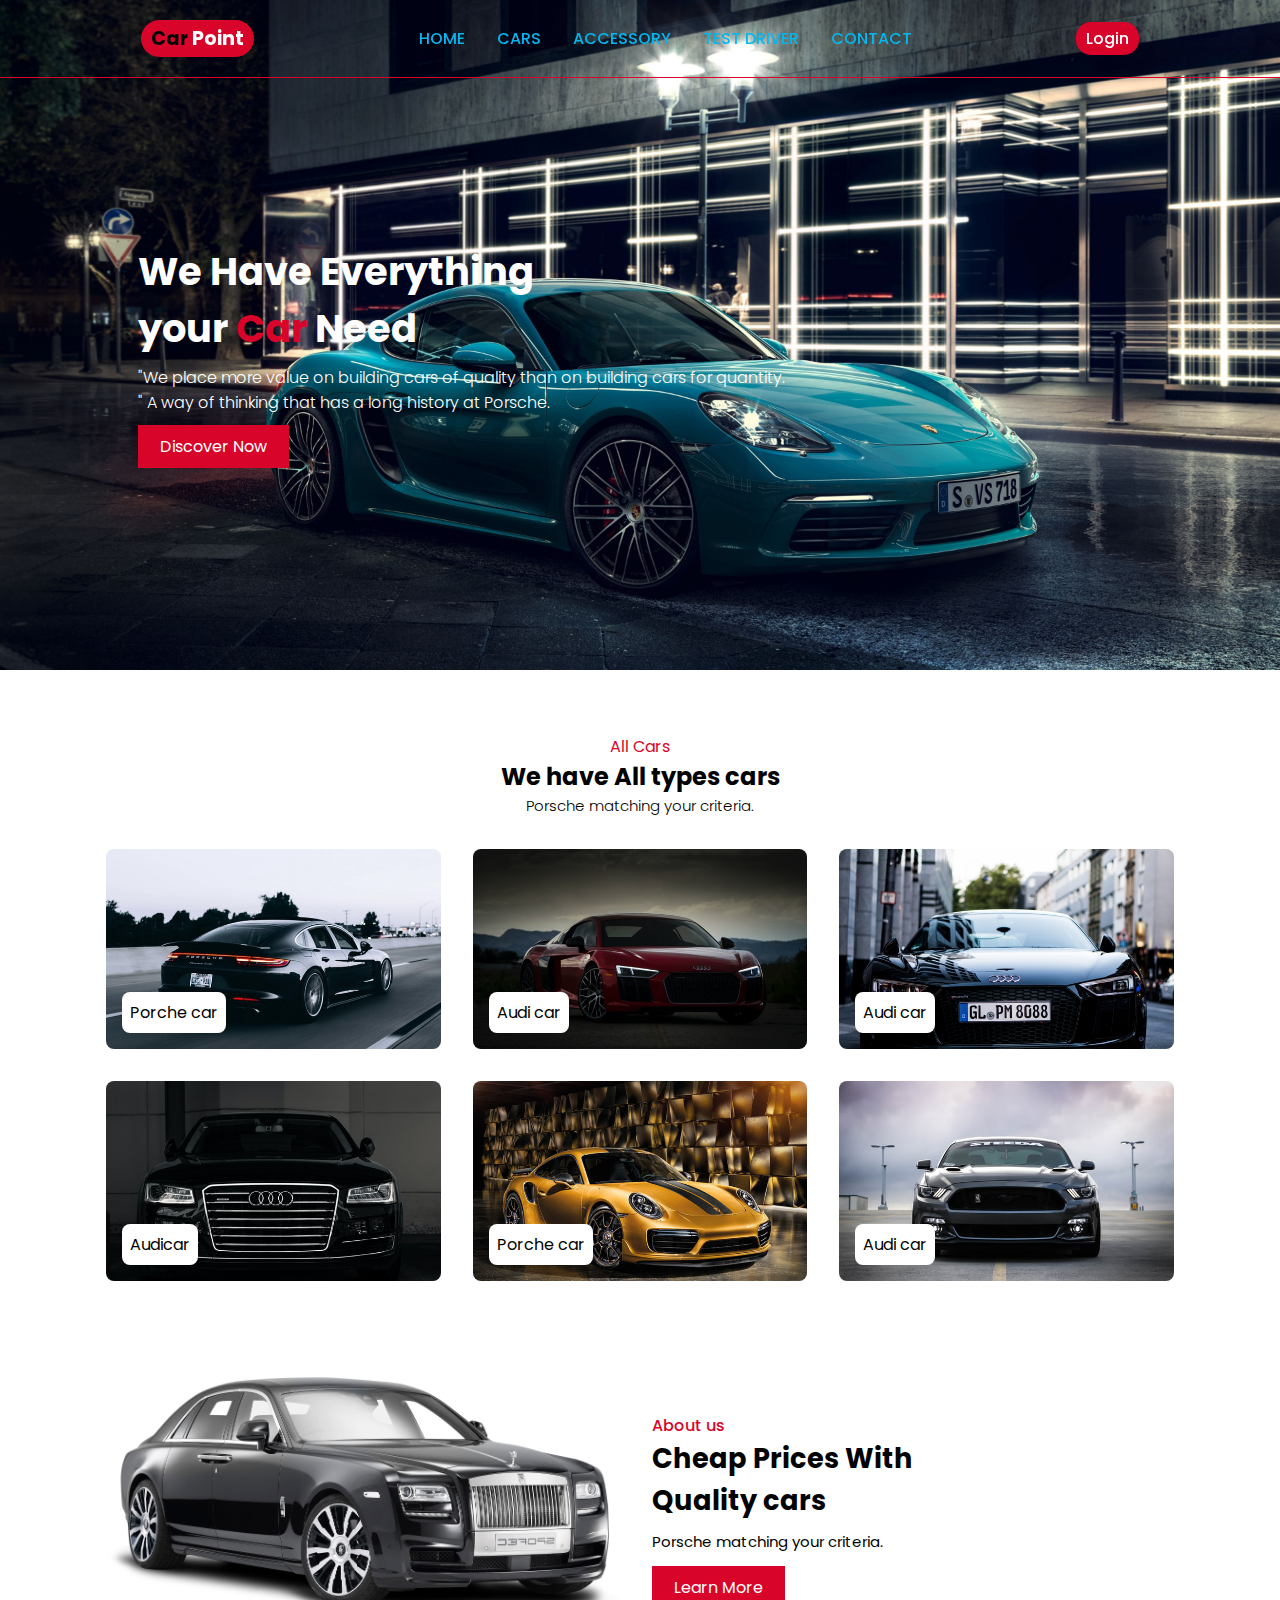
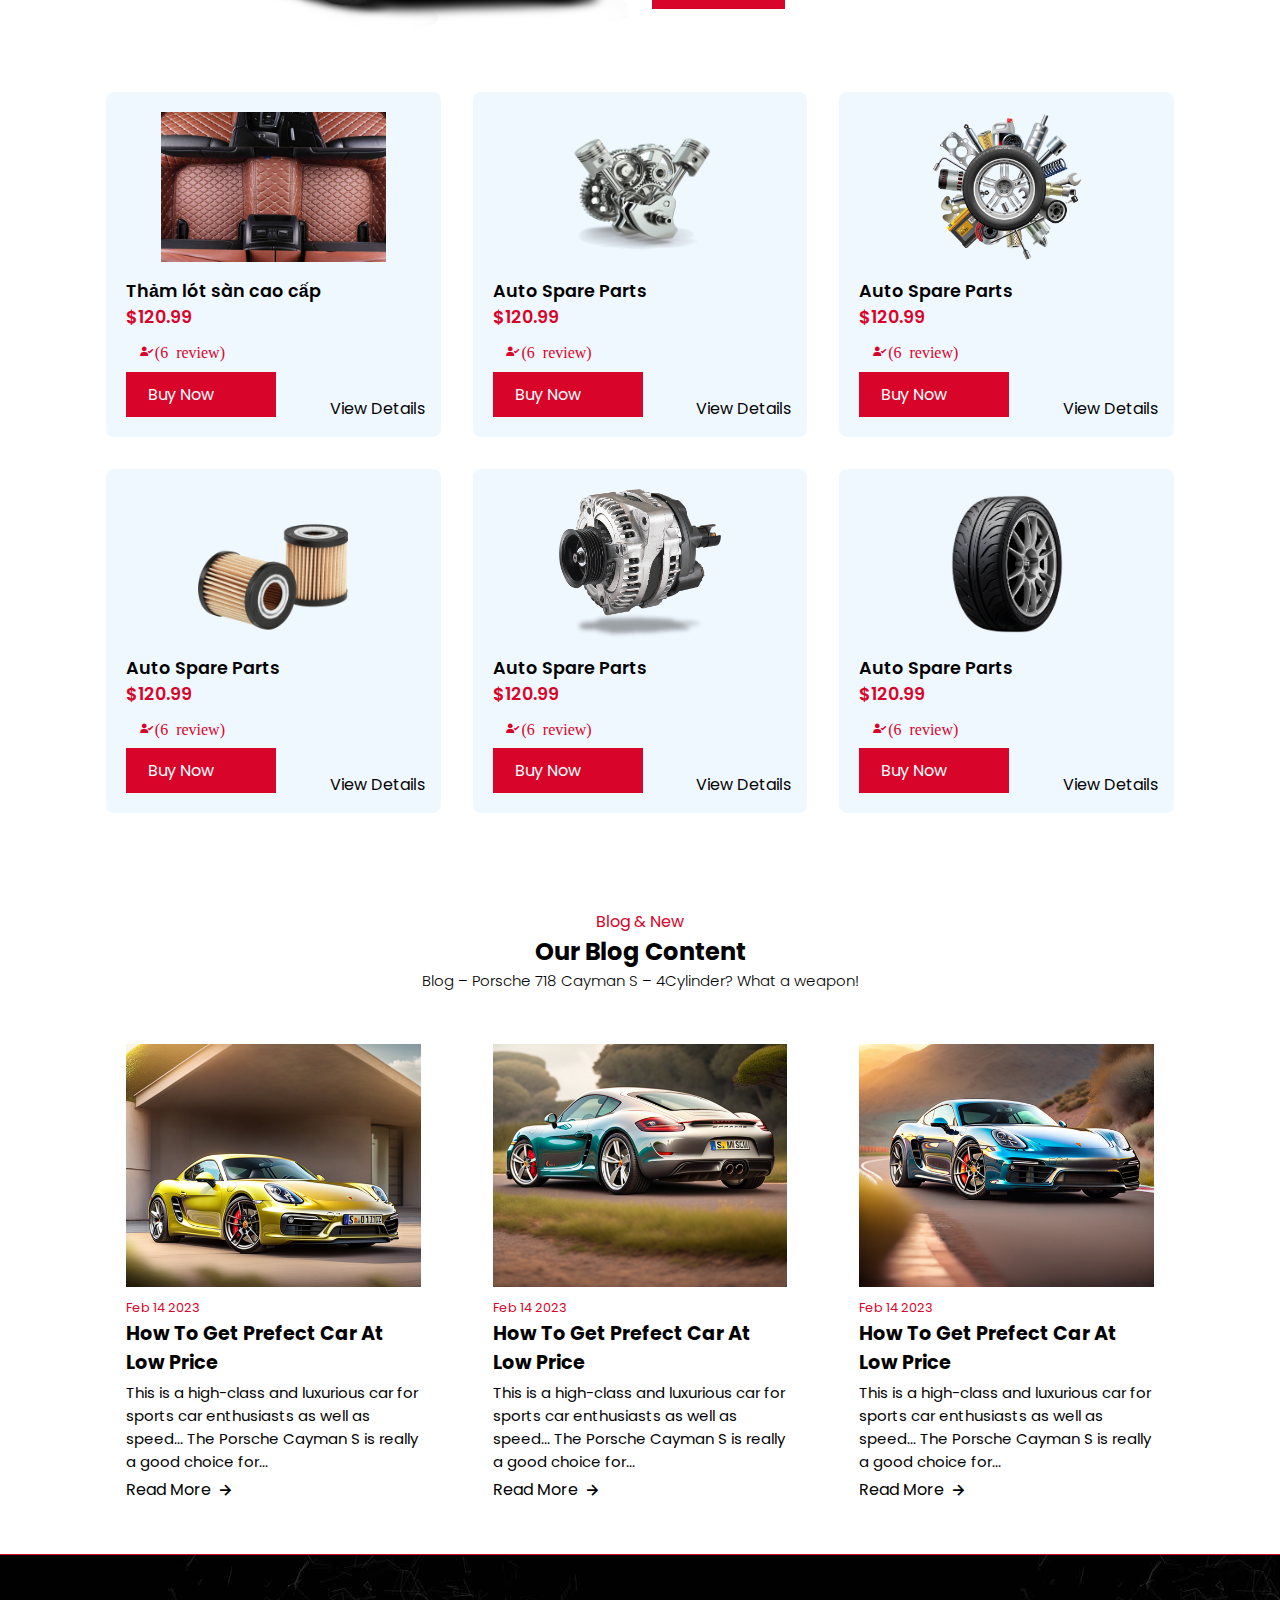
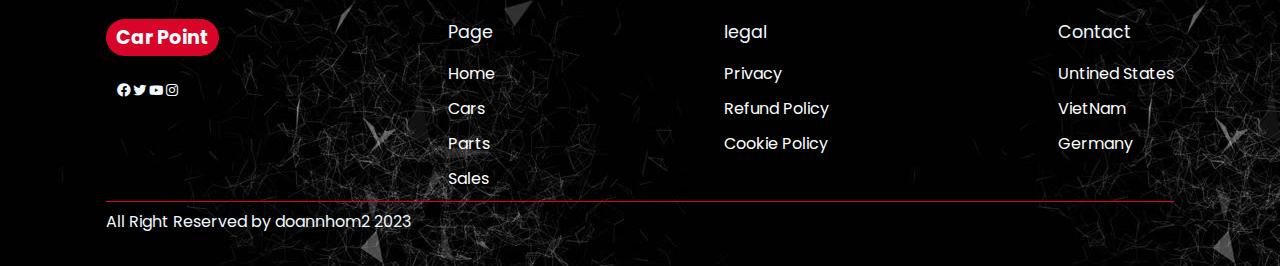
<file: index.html>
<!DOCTYPE html>
<html lang="en">
<head>
    <meta charset="UTF-8">
    <meta http-equiv="X-UA-Compatible" content="IE=edge">
    <meta name="viewport" content="width=device-width, initial-scale=1.0">
    <title> doannhom2:Carsalewebsite</title>
    <link rel="stylesheet" href="css/global.css">
    <link rel="stylesheet" href="css/index.css">
    <link href='https://unpkg.com/boxicons@2.1.4/css/boxicons.min.css' rel='stylesheet'>
    <link rel="stylesheet" href="https://cdnjs.cloudflare.com/ajax/libs/font-awesome/6.4.0/css/all.min.css" integrity="sha512-iecdLmaskl7CVkqkXNQ/ZH/XLlvWZOJyj7Yy7tcenmpD1ypASozpmT/E0iPtmFIB46ZmdtAc9eNBvH0H/ZpiBw==" crossorigin="anonymous" referrerpolicy="no-referrer" />
   

</head>
<body>
    <header>
        <div class="nav container">
            <span id="menu_icon"><i class='bx bx-menu' ></i>
            </span>
            <a href="javascript:;" class="logo">Car <span>Point</span> </a>
            <ul class="navbar">
                <li><a href="index.html">Home</a></li>
                <li><a href="product-car.html">cars</a></li>
                <li><a href="acssesory.html">Accessory</a></li>
                <!-- <li><a href="parts">Parts</a></li> -->
                <li><a href="test-driver.html">Test driver</a></li>
                <li><a href="contact.html">Contact</a></li>
            </ul>
            </ul>
            <div class="login"> <a href="login.html" style="color: rgb(255, 255, 255);">Login</a></div>
            <!-- <i class='bx bx-search-alt-2' id="search-icon"></i>
            <div class="search-box container ishide">
                <input type="search" name="" id="" placeholder=" search here...">
            </div> -->
        </div>
    </header>
    <section class="home" id="home">
        <div class="home-text">
            <h1>We Have Everything <br>your <span>Car </span>Need</h1>
            <p> "We place more value on building cars of quality than on building cars for quantity. <br> " A way of thinking that has a long history at Porsche. </p>
            <a href="javascript:;" class="btn" onclick="toggleMobile()"> Discover Now</a>
        </div>
    </section>
    <section class="cars" id="cars">
        <div class="heading">
            <span>All Cars</span>
            <h2>We have All types cars</h2>
            <p>Porsche matching your criteria.</p>
        </div>
       <div class="cars-container container">
            <div class="box">
               <div class="img"> <img src="img/car1.jpg" alt=""></div>
                <h2>Porche car</h2>
            </div>
            <div class="box">
                <div class="img"> <img src="img/car2.jpg" alt=""></div>
                 <h2>Audi car</h2>
             </div>
             <div class="box">
                <div class="img"> <img src="img/car3.jpg" alt=""></div>
                 <h2>Audi car</h2>
             </div>
             <div class="box">
                <div class="img"> <img src="img/car4.jpg" alt=""></div>
                 <h2>Audicar</h2>
             </div>
             <div class="box">
                <div class="img"> <img src="img/car9.jpg" alt=""></div>
                 <h2>Porche car</h2>
             </div>
             <div class="box">
                <div class="img"> <img src="img/car6.jpg" alt=""></div>
                 <h2>Audi car</h2>
             </div>
  
            </div>
        </div> 
    </section>
    <section class="about container" id="about">
        <div class="about-img">
            <img src="img/about.png" alt="">
        </div>
        <div class="about-text">
            <span>About us</span>
            <h2>Cheap Prices With <br> Quality cars </h2>
            <p>Porsche matching your criteria.</p>
            <a href="#" class="btn">Learn More</a>  
        </div>
        <div class="parts-container container">
            <div class="box">
                <img src="img/tham/tham_7_cover.jpg" alt="">
                <h3>Thảm lót sàn cao cấp</h3>
                <span>$120.99</span>
                <i class='bx bxs-user-check'>(6 review)</i>
                <a href="#" class="btn" >Buy Now</a>
                <a href="acssesory.html" class="details" >View Details</a>
            </div>
            <div class="box">
                <img src="img/part2.png" alt="">
                <h3>Auto Spare Parts</h3>
                <span>$120.99</span>
                <i class='bx bxs-user-check'>(6 review)</i>
                <a href="#" class="btn" >Buy Now</a>
                <a href="#" class="details" >View Details</a>
            </div>
            <div class="box">
                <img src="img/part3.png" alt="">
                <h3>Auto Spare Parts</h3>
                <span>$120.99</span>
                <i class='bx bxs-user-check'>(6 review)</i>
                <a href="#" class="btn" >Buy Now</a>
                <a href="#" class="details" >View Details</a>
            </div>
            <div class="box">
                <img src="img/part4.png" alt="">
                <h3>Auto Spare Parts</h3>
                <span>$120.99</span>
                <i class='bx bxs-user-check'>(6 review)</i>
                <a href="#" class="btn" >Buy Now</a>
                <a href="#" class="details" >View Details</a>
            </div>
            <div class="box">
                <img src="img/part5.png" alt="">
                <h3>Auto Spare Parts</h3>
                <span>$120.99</span>
                <i class='bx bxs-user-check'>(6 review)</i>
                <a href="#" class="btn" >Buy Now</a>
                <a href="#" class="details" >View Details</a>
            </div>
            <div class="box">
                <img src="img/part6.png" alt="">
                <h3>Auto Spare Parts</h3>
                <span>$120.99</span>
                <i class='bx bxs-user-check'>(6 review)</i>
                <a href="#" class="btn" >Buy Now</a>
                <a href="#" class="details" >View Details</a>
            </div>
        </div>
    </section>
    <section class="blog" id="blog">
        <div class="heading">
            <span>Blog & New</span>
            <h2>Our Blog Content</h2>
            <p>Blog – Porsche 718 Cayman S – 4Cylinder? What a weapon!</p>
        </div>
         <div class="blog-container container">
            <div class="box">
                <img src="img/blog1.jpg" alt="">
                <span>Feb 14 2023</span>
                <h3>How To Get Prefect Car At Low Price</h3>
                <p>This is a high-class and luxurious car for sports car enthusiasts as well as speed... The Porsche Cayman S is really a good choice for...</p>
                <a href="#" class="blog-btn">Read More <i class='bx bx-right-arrow-alt'></i></a>
            </div>
            <div class="box">
                <img src="img/blog2.jpg" alt="">
                <span>Feb 14 2023</span>
                <h3>How To Get Prefect Car At Low Price</h3>
                <p>This is a high-class and luxurious car for sports car enthusiasts as well as speed... The Porsche Cayman S is really a good choice for...</p>
                   <a href="#" class="blog-btn">Read More <i class='bx bx-right-arrow-alt'></i></a>
            </div>
            <div class="box">
                <img src="img/blog3.jpg" alt="">
                <span>Feb 14 2023</span>
                <h3>How To Get Prefect Car At Low Price</h3>
                <p>This is a high-class and luxurious car for sports car enthusiasts as well as speed... The Porsche Cayman S is really a good choice for...</p>
                <a href="#" class="blog-btn">Read More <i class='bx bx-right-arrow-alt'></i></a>
            </div>
        </div>    
    </section>
    <section class="footer">
        <div class="footer-container container">
            <div class="footer-box">
                <a href="#" class="logo">Car <span>Point</span></a>
                <div class="social">
                    <i class='bx bxl-facebook-circle'></i>
                    <i class='bx bxl-twitter' ></i>
                    <i class='bx bxl-youtube' ></i>
                    <i class='bx bxl-instagram'></i>
                </div>
            </div>
            <div class="footer-box">
                <h3>Page</h3>
                <a href="#">Home</a>
                <a href="#">Cars</a>
                <a href="#">Parts</a>
                <a href="#">Sales</a>
            </div>
            <div class="footer-box">
                <h3>legal</h3>
                <a href="#">Privacy</a>
                <a href="#">Refund Policy</a>
                <a href="#">Cookie Policy</a>
               
            </div>
            <div class="footer-box">
                <h3>Contact</h3>
               <p>Untined States</p>
               <p>VietNam</p>
               <p>Germany</p>
            </div>
        </div>
        <div class=" footer_bottom container ">
            <p>All Right Reserved by doannhom2 2023</p>
        </div>
        
    </section>
    <script src="https://cdnjs.cloudflare.com/ajax/libs/jquery/3.6.4/jquery.min.js" integrity="sha512-pumBsjNRGGqkPzKHndZMaAG+bir374sORyzM3uulLV14lN5LyykqNk8eEeUlUkB3U0M4FApyaHraT65ihJhDpQ==" crossorigin="anonymous" referrerpolicy="no-referrer"></script>
    <script src="js/main.js"> </script>
</body>
</html>
</file>
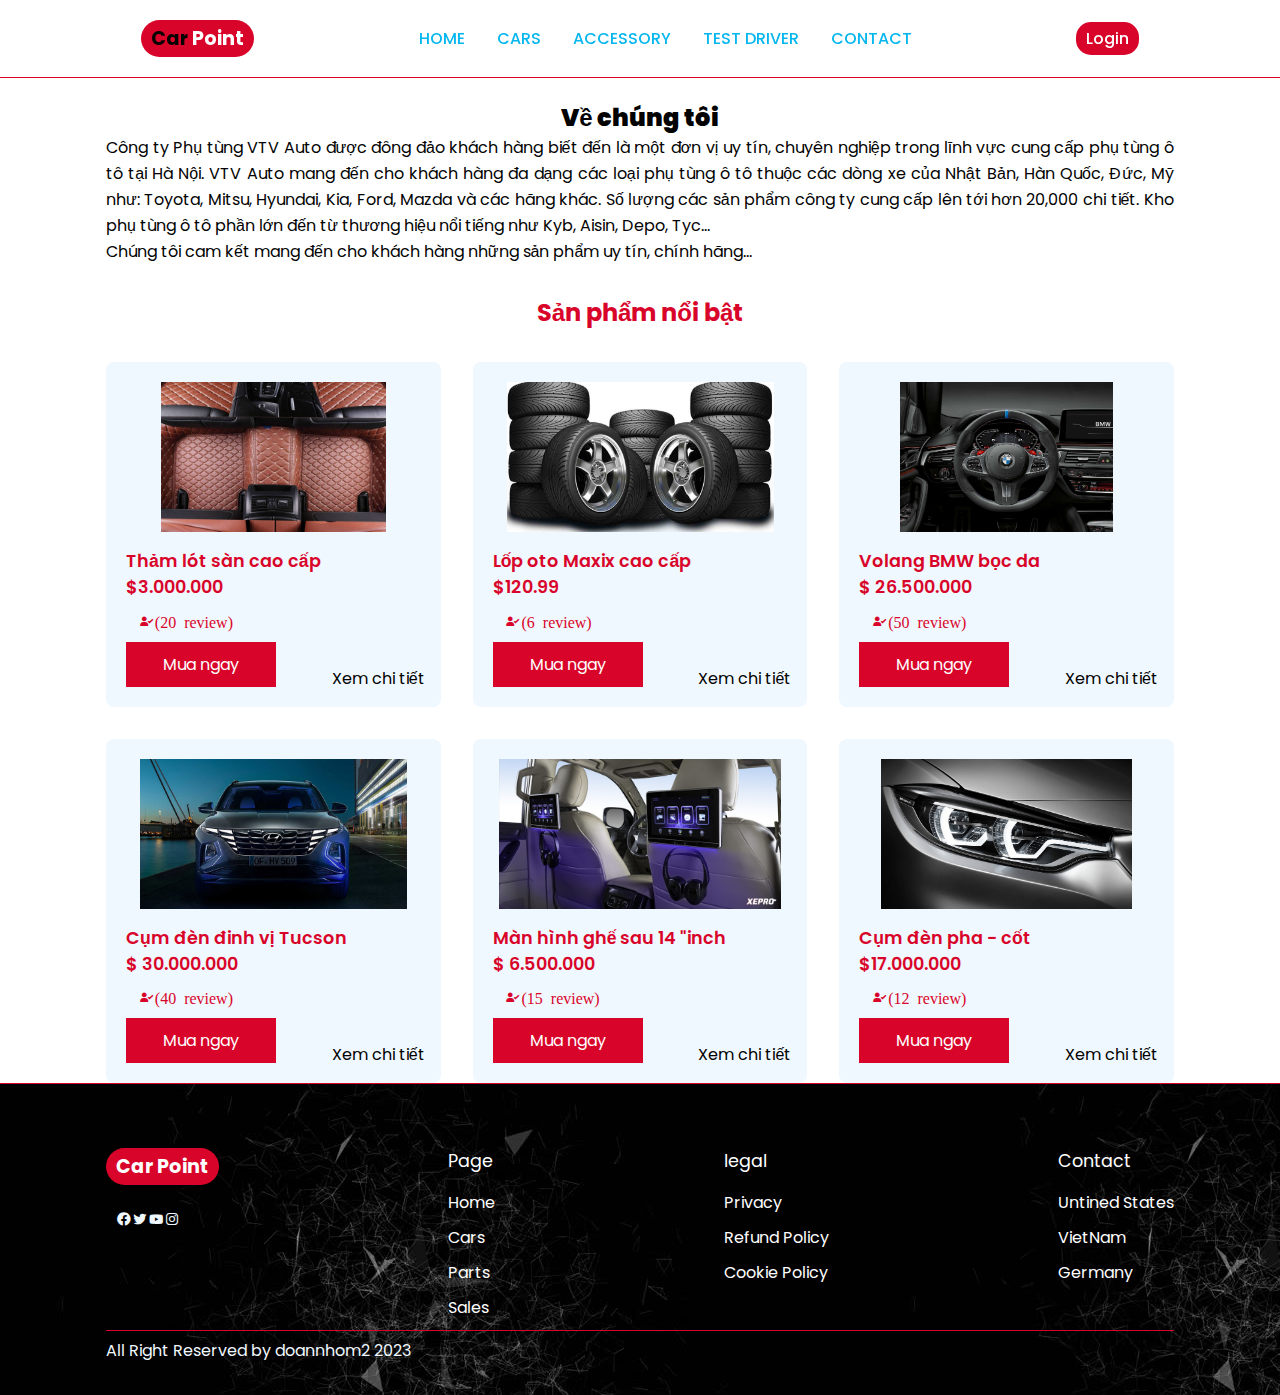
<file: acssesory.html>
<!DOCTYPE html>
<html lang="en">

<head>
    <meta charset="UTF-8">
    <meta http-equiv="X-UA-Compatible" content="IE=edge">
    <meta name="viewport" content="width=device-width, initial-scale=1.0">
    <link rel="stylesheet" href="css/acssecsory2.css">
    <link rel="stylesheet" href="css/style.css">
    <link rel="stylesheet" href="css/global.css">
    <link href='https://unpkg.com/boxicons@2.1.4/css/boxicons.min.css' rel='stylesheet'>
    <link rel="stylesheet" href="https://cdnjs.cloudflare.com/ajax/libs/font-awesome/6.4.0/css/all.min.css"
        integrity="sha512-iecdLmaskl7CVkqkXNQ/ZH/XLlvWZOJyj7Yy7tcenmpD1ypASozpmT/E0iPtmFIB46ZmdtAc9eNBvH0H/ZpiBw=="
        crossorigin="anonymous" referrerpolicy="no-referrer" />
    <!-- <link rel="stylesheet" href="https://cdn.jsdelivr.net/npm/bootstrap@5.3.0-alpha3/dist/css/bootstrap.min.css">  -->


    <title>Document</title>
</head>

<header>
    <div class="nav container">
        <span id="menu_icon"><i class='bx bx-menu'></i>
        </span>
        <a href="javascript:;" class="logo">Car <span>Point</span> </a>
        <ul class="navbar">
            <li><a href="index.html">Home</a></li>
            <li><a href="product-car.html">cars</a></li>
            <li><a href="acssesory.html">Accessory</a></li>
            <!-- <li><a href="parts">Parts</a></li> -->
            <li><a href="test-driver.html">Test driver</a></li>
            <li><a href="contact.html">Contact</a></li>
        </ul>
        </ul>
        <div class="login">Login</div>
     
    </div>
</header>


<body>
    <div class="content container">
        <h2><b> Về chúng tôi</b></h2>
        <p>Công ty Phụ tùng VTV Auto được đông đảo khách hàng biết đến là một đơn vị uy tín, chuyên nghiệp trong lĩnh vực cung cấp phụ tùng ô tô tại Hà Nội. VTV Auto mang đến cho khách hàng đa dạng các loại phụ tùng ô tô thuộc các dòng xe của Nhật Bản, Hàn Quốc, Đức, Mỹ như: Toyota, Mitsu, Hyundai, Kia, Ford, Mazda và các hãng khác. Số lượng các sản phẩm công ty cung cấp lên tới hơn 20,000 chi tiết. Kho phụ tùng ô tô phần lớn đến từ thương hiệu nổi tiếng như Kyb, Aisin, Depo, Tyc…</p>
        <p>Chúng tôi cam kết mang đến cho khách hàng những sản phẩm uy tín, chính hãng...</p>
    </div>
   
    <div class="detail">
        <h2>Sản phẩm nổi bật</h2>
    </div>
    <selection class="parts-container container">
        <div class="box">
            <img src="img/tham/tham_7_cover.jpg" alt="">
            <h3>Thảm lót sàn cao cấp</h3>
            <span>$3.000.000</span>
            <i class='bx bxs-user-check'>(20 review)</i>
            <a href="#" class="btn">Mua ngay</a>
            <a href="product_acssesory.html" class="details">Xem chi tiết</a>
        </div>
        <div class="box">
            <img src="img/tham/lop_oto_2.jpg" alt="">
            <h3>Lốp oto Maxix cao cấp</h3>
            <span>$120.99</span>
            <i class='bx bxs-user-check'>(6 review)</i>
            <a href="#" class="btn">Mua ngay</a>
            <a href="#" class="details">Xem chi tiết</a>
        </div>
        <div class="box">
            <img src="img/tham/volang_1.jpg" alt="">
            <h3>Volang BMW bọc da</h3>
            <span>$ 26.500.000</span>
            <i class='bx bxs-user-check'>(50 review)</i>
            <a href="#" class="btn">Mua ngay</a>
            <a href="#" class="details">Xem chi tiết</a>
        </div>
        <div class="box">
            <img src="img/tham/den_dinh_vi.jpg" alt="">
            <h3>Cụm đèn đinh vị Tucson</h3>
            <span>$ 30.000.000</span>
            <i class='bx bxs-user-check'>(40 review)</i>
            <a href="#" class="btn">Mua ngay</a>
            <a href="#" class="details">Xem chi tiết</a>
        </div>
        <div class="box">
            <img src="img/tham/man_hinh.jpg" alt="">
            <h3>Màn hình ghế sau 14 "inch</h3>
            <span>$ 6.500.000</span>
            <i class='bx bxs-user-check'>(15 review)</i>
            <a href="#" class="btn">Mua ngay</a>
            <a href="#" class="details">Xem chi tiết</a>
        </div>
        <div class="box">
            <img src="img/tham/den_pha_cot.jpg" alt="">
            <h3>Cụm đèn pha - cốt</h3>
            <span>$17.000.000</span>
            <i class='bx bxs-user-check'>(12 review)</i>
            <a href="#" class="btn">Mua ngay</a>
            <a href="#" class="details">Xem chi tiết</a>
        </div>
    </selection>

    <section class="footer">
        <div class="footer-container container">
            <div class="footer-box">
                <a href="#" class="logo text-decoration-none">Car <span>Point</span></a>
                <div class="social">
                    <i class='bx bxl-facebook-circle'></i>
                    <i class='bx bxl-twitter' ></i>
                    <i class='bx bxl-youtube' ></i>
                    <i class='bx bxl-instagram'></i>
                </div>
            </div>
            <div class="footer-box">
                <h3>Page</h3>
                <a href="#" class="text-decoration-none">Home</a>
                <a href="#" class="text-decoration-none">Cars</a>
                <a href="#" class="text-decoration-none">Parts</a>
                <a href="#" class="text-decoration-none">Sales</a>
            </div>
            <div class="footer-box">
                <h3>legal</h3>
                <a href="#" class="text-decoration-none">Privacy</a>
                <a href="#" class="text-decoration-none">Refund Policy</a>
                <a href="#" class="text-decoration-none">Cookie Policy</a>
               
            </div>
            <div class="footer-box">
                <h3>Contact</h3>
               <p>Untined States</p>
               <p>VietNam</p>
               <p>Germany</p>
            </div>
        </div>
        <div class=" footer_bottom container ">
            <p>All Right Reserved by doannhom2 2023</p>
        </div>

    <script>
        function img(anything) {
            document.querySelector('.TEST').src = anything;
        }
        function change(change) {
            const line  line.style.background = change;
        }

        function myFunction(add) {
            document.getElementById("demo").innerHTML = "Hello World";
        }
    </script>
    </script>
    <script src="https://cdnjs.cloudflare.com/ajax/libs/jquery/3.6.4/jquery.min.js"
        integrity="sha512-pumBsjNRGGqkPzKHndZMaAG+bir374sORyzM3uulLV14lN5LyykqNk8eEeUlUkB3U0M4FApyaHraT65ihJhDpQ=="
        crossorigin="anonymous" referrerpolicy="no-referrer"></script>
    <script src="js/accessory.js"> </script>
    <script src="https://cdn.jsdelivr.net/npm/swiper@9/swiper-bundle.min.js"></script>
    <!-- <script src="https://cdn.jsdelivr.net/npm/bootstrap@5.3.0-alpha3/dist/js/bootstrap.bundle.min.js"></script> -->
</body>

</html>
</file>
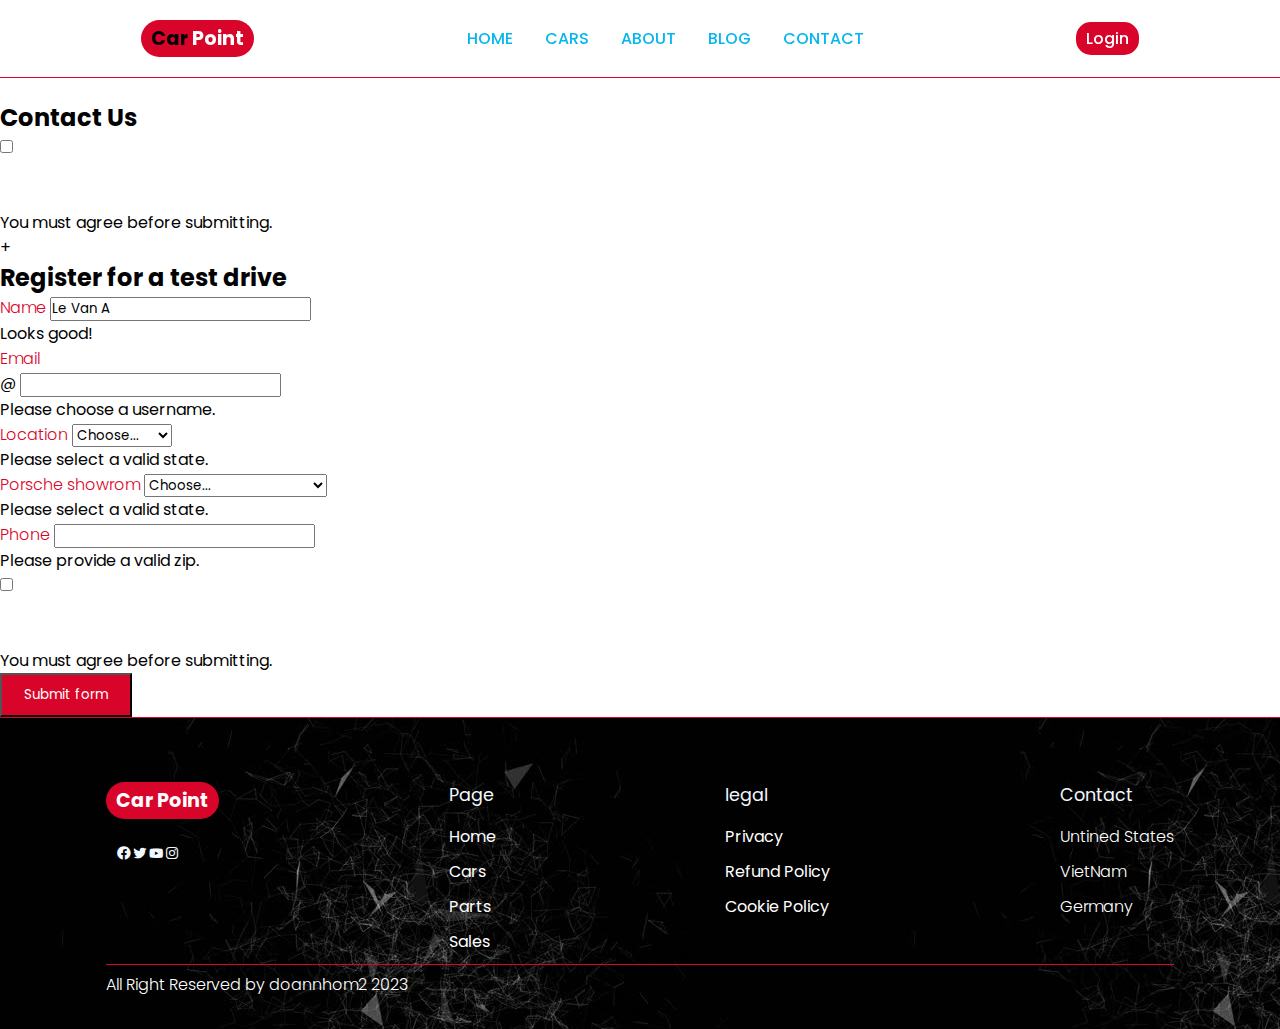
<file: blank.html>
<!DOCTYPE html>
<html lang="en">
<head>
    <meta charset="UTF-8">
    <meta http-equiv="X-UA-Compatible" content="IE=edge">
    <meta name="viewport" content="width=device-width, initial-scale=1.0">
    <title> doannhom2:Carsalewebsite</title>
    <link href="https://cdn.jsdelivr.net/npm/bootstrap@5.3.0-alpha3/dist/css/bootstrap.min.css" rel="stylesheet" integrity="sha384-KK94CHFLLe+nY2dmCWGMq91rCGa5gtU4mk92HdvYe+M/SXH301p5ILy+dN9+nJOZ" crossorigin="anonymous">
    <link rel="stylesheet" href="css/global.css">
    <link rel="stylesheet" href="css/index.css">
    <link rel="stylesheet" href="css/test-drive.css">
    <link href='https://unpkg.com/boxicons@2.1.4/css/boxicons.min.css' rel='stylesheet'>
    <link rel="stylesheet" href="https://cdnjs.cloudflare.com/ajax/libs/font-awesome/6.4.0/css/all.min.css" integrity="sha512-iecdLmaskl7CVkqkXNQ/ZH/XLlvWZOJyj7Yy7tcenmpD1ypASozpmT/E0iPtmFIB46ZmdtAc9eNBvH0H/ZpiBw==" crossorigin="anonymous" referrerpolicy="no-referrer" />
   

</head>
<body>
    <header>
        <div class="nav container">
            <span id="menu_icon"><i class='bx bx-menu' ></i>
            </span>
            <a href="javascript:;" class="logo">Car <span>Point</span> </a>
            <ul class="navbar">
                <li><a href="home">Home</a></li>
                <li><a href="cars">cars</a></li>
                <li><a href="about">About</a></li>
                <!-- <li><a href="parts">Parts</a></li> -->
                <li><a href="blog">blog</a></li>
                <li><a href="file:///D:/Doannhom2/contact.html">Contact</a></li>
            </ul>
            </ul>
            <div class="login">Login</div>
            <!-- <i class='bx bx-search-alt-2' id="search-icon"></i>
            <div class="search-box container ishide">
                <input type="search" name="" id="" placeholder=" search here...">
            </div> -->
        </div>
    </header>

    <main>
        <div class="content">
            <h2>Contact Us</h2>
            <div class="form-check">
                <input class="form-check-input" type="checkbox" value="" id="invalidCheck" required>
                <label class="form-check-label " for="invalidCheck">
                    <p>I agree and acknowledge that my personal information will be disclosed to Porsche Co., Ltd, authorized dealers and other relevant third parties providing (or supporting the provision of) products and services for the purpose and in accordance with Porsche's privacy policy (details available here).</p> 
                </label>
                <div class="invalid-feedback">
                  You must agree before submitting.
                </div>
              </div>
        </div>
        <div class="content mt-5 text-center">
            +
              <h2>Register for a test drive</h2>
      
          </div>
          <div class="contactForm mt-3">
              <form class="row g-3 needs-validation mt-4" novalidate>
                  </div>
                  <div class="col-md-4">
                    <label for="validationCustom02" class="form-label">Name</label>
                    <input type="text" class="form-control" id="validationCustom02" value="Le Van A" required>
                    <div class="valid-feedback">
                      Looks good!
                    </div>
                  </div>
                  <div class="col-md-4">
                    <label for="validationCustomUsername" class="form-label mt-2">Email</label>
                    <div class="input-group has-validation">
                      <span class="input-group-text" id="inputGroupPrepend">@</span>
                      <input type="text" class="form-control" id="validationCustomUsername" aria-describedby="inputGroupPrepend" required>
                      <div class="invalid-feedback">
                        Please choose a username.
                      </div>
                    </div>
                  </div>
                  <div class="col-md-3">
                      <label for="validationCustom04" class="form-label mt-2">Location</label>
                      <select class="form-select" id="validationCustom04" required>
                        <option selected disabled value="">Choose...</option>
                        <option>Ha Noi</option>
                        <option>Da Nang</option>
                        <option>Ho Chi Minh</option>
                      </select>
                      <div class="invalid-feedback">
                        Please select a valid state.
                      </div>
                    </div>
                  <div class="col-md-3">
                    <label for="validationCustom04" class="form-label mt-2">Porsche showrom</label>
                    <select class="form-select" id="validationCustom04" required>
                      <option selected disabled value="">Choose...</option>
                      <option>DaNang, VietNam</option>
                      <option>Berlin, Germany</option>
                      <option>New York, United States</option>
                    </select>
                    <div class="invalid-feedback">
                      Please select a valid state.
                    </div>
                  </div>
                  <div class="col-md-3">
                    <label for="validationCustom05" class="form-label mt-2">Phone</label>
                    <input type="text" class="form-control" id="validationCustom05" required>
                    <div class="invalid-feedback">
                      Please provide a valid zip.
                    </div>
                  </div>
                  <div class="col-12">
                    <div class="form-check mt-3">
                      <input class="form-check-input" type="checkbox" value="" id="invalidCheck" required>
                      <label class="form-check-label " for="invalidCheck">
                          <p>I agree and acknowledge that my personal information will be disclosed to Porsche Co., Ltd, authorized dealers and other relevant third parties providing (or supporting the provision of) products and services for the purpose and in accordance with Porsche's privacy policy (details available here).</p> 
                      </label>
                      <div class="invalid-feedback">
                        You must agree before submitting.
                      </div>
                    </div>
                  </div>
                  <div class="col-12">
                    <button class="btn btn-primary" type="submit">Submit form</button>
                  </div>
                </form>
          </div>
      </main>
    </main>
    
    <section class="footer">
        <div class="footer-container container">
            <div class="footer-box">
                <a href="#" class="logo">Car <span>Point</span></a>
                <div class="social">
                    <i class='bx bxl-facebook-circle'></i>
                    <i class='bx bxl-twitter' ></i>
                    <i class='bx bxl-youtube' ></i>
                    <i class='bx bxl-instagram'></i>
                </div>
            </div>
            <div class="footer-box">
                <h3>Page</h3>
                <a href="#">Home</a>
                <a href="#">Cars</a>
                <a href="#">Parts</a>
                <a href="#">Sales</a>
            </div>
            <div class="footer-box">
                <h3>legal</h3>
                <a href="#">Privacy</a>
                <a href="#">Refund Policy</a>
                <a href="#">Cookie Policy</a>
               
            </div>
            <div class="footer-box">
                <h3>Contact</h3>
               <p>Untined States</p>
               <p>VietNam</p>
               <p>Germany</p>
            </div>
        </div>
        <div class=" footer_bottom container ">
            <p>All Right Reserved by doannhom2 2023</p>
        </div>
        
    </section>
    <script src="https://cdnjs.cloudflare.com/ajax/libs/jquery/3.6.4/jquery.min.js" integrity="sha512-pumBsjNRGGqkPzKHndZMaAG+bir374sORyzM3uulLV14lN5LyykqNk8eEeUlUkB3U0M4FApyaHraT65ihJhDpQ==" crossorigin="anonymous" referrerpolicy="no-referrer"></script>
    <script src="js/main.js"> </script>
</body>
</html>
</file>
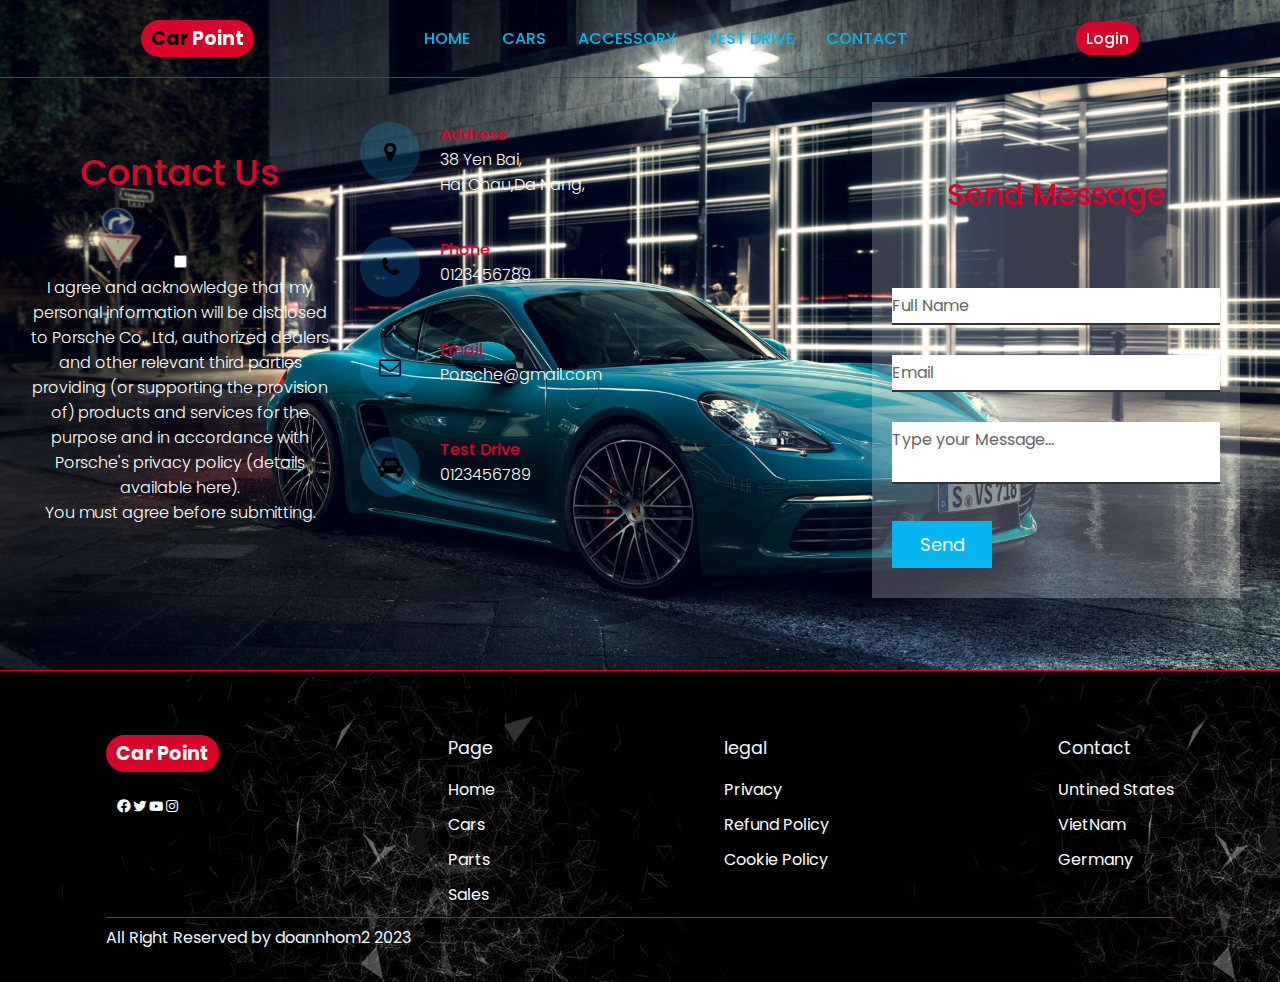
<file: contact.html>
<!DOCTYPE html>
<html lang="en">
<head>
    <meta charset="UTF-8">
    <meta name="viewport" content="width=device-width, initial-scale=1.0">
    <title>Contact Us Page</title>
    <link href='https://unpkg.com/boxicons@2.1.4/css/boxicons.min.css' rel='stylesheet'>
    <link rel="stylesheet" href="https://cdnjs.cloudflare.com/ajax/libs/font-awesome/6.4.0/css/all.min.css" integrity="sha512-iecdLmaskl7CVkqkXNQ/ZH/XLlvWZOJyj7Yy7tcenmpD1ypASozpmT/E0iPtmFIB46ZmdtAc9eNBvH0H/ZpiBw==" crossorigin="anonymous" referrerpolicy="no-referrer" />
    <link rel="stylesheet" href="https://stackpath.bootstrapcdn.com/font-awesome/4.7.0/css/font-awesome.min.css" integrity="sha384-wvfXpqpZZVQGK6TAh5PVlGOfQNHSoD2xbE+QkPxCAFlNEevoEH3Sl0sibVcOQVnN" crossorigin="anonymous">
    <link rel="stylesheet" href="css/global.css">
    <link rel="stylesheet" href="css/contact.css">
    <link rel="stylesheet" href="css/index.css">
    
</head>
<body>
    <header>
        <div class="nav container">
            <span id="menu_icon"><i class='bx bx-menu' ></i>
            </span>
            <a href="javascript:;" class="logo text-decoration-none">Car <span>Point</span> </a>
            <ul class="navbar">
                <li><a href="index.html" class="text-decoration-none">Home</a></li>
                <li><a href="product-car.html" class="text-decoration-none">cars</a></li>
                <li><a href="acssesory.html">Accessory</a></li>
                <!-- <li><a href="parts" class="text-decoration-none">Parts</a></li> -->
                <li><a href="test-driver.html" class="text-decoration-none">Test drive</a></li>
                <li><a href="contact.html" class="text-decoration-none">Contact</a></li>
            </ul>
            </ul>
            <div class="login"> <a href="login.html" style="color: rgb(255, 255, 255);">Login</a></div>
            <!-- <i class='bx bx-search-alt-2' id="search-icon"></i>
            <div class="search-box container ishide">
                <input type="search" name="" id="" placeholder=" search here...">
            </div> -->
        </div>
    </header>
    <main class="contact">
        
        <div class="content">
            <h2>Contact Us</h2>
            <div class="form-check">
                <input class="form-check-input" type="checkbox" value="" id="invalidCheck" required>
                <label class="form-check-label " for="invalidCheck">
                    <p>I agree and acknowledge that my personal information will be disclosed to Porsche Co., Ltd, authorized dealers and other relevant third parties providing (or supporting the provision of) products and services for the purpose and in accordance with Porsche's privacy policy (details available here).</p> 
                </label>
                <div class="invalid-feedback">
                  You must agree before submitting.
                </div>
            </div>
            
        </div>
        <div class="containercontact">
            <div class="contactInfo">
                <div class="box">
                    <div class="icon"><i class="fa fa-map-marker" aria-hidden="true"></i></div>
                    <div class="text">
                        <a href="https://www.google.com/maps/place/38+Y%C3%AAn+B%C3%A1i/@16.069404,108.2200101,17z/data=!3m1!4b1!4m6!3m5!1s0x314219a95db33d61:0x4aa50947449bd8fc!8m2!3d16.069404!4d108.222585!16s%2Fg%2F11qnttyv6f?authuser=0" style="text-decoration: none;">
                            <h3>Address</h3>
                        <p class="text">38 Yen Bai,<br>Hai Chau,Da Nang,<br></p>
                        </a>
                        
                    </div>
                </div>
                <div class="box">
                    <div class="icon"><i class="fa fa-phone" aria-hidden="true"></i></div>
                    <div class="text">
                        <h3>Phone</h3>
                        <p>0123456789</p>
                    </div>
                </div>
                <div class="box">
                    <div class="icon"><i class="fa fa-envelope-o" aria-hidden="true"></i></i></div>
                    <div class="text">
                        <h3>Email</h3>
                        <p>Porsche@gmail.com</p>
                    </div>
                </div>
                <div class="box">
                    <div class="icon"><i class="fa fa-car" aria-hidden="true"></i></div>
                    <div class="text">
                        <h3>Test Drive</h3>
                        <a href="test-driver.html"style="text-decoration: none;"><p>0123456789</p></a>
                    </div>
                </div>
            </div>

            <div class="contactForm">
                <form>
                    <h2>Send Message</h2>
                    <div class="inputBox">
                        <input type="text" required="required">
                        <span>Full Name</span>
                    </div>
                    <div class="inputBox">
                        <input type="text" required="required">
                        <span>Email</span>
                    </div>
                    <div class="inputBox">
                        <textarea name="" id="" required="required"></textarea>
                        <span>Type your Message...</span>
                    </div>
                    <div class="inputBox">
                        <input type="submit" value="Send">
                    </div>
                </form>
            </div>
        </div>
        
        


    </main>
    <section class="footer">
        <div class="footer-container container">
            <div class="footer-box">
                <a href="#" class="logo text-decoration-none">Car <span>Point</span></a>
                <div class="social">
                    <i class='bx bxl-facebook-circle'></i>
                    <i class='bx bxl-twitter' ></i>
                    <i class='bx bxl-youtube' ></i>
                    <i class='bx bxl-instagram'></i>
                </div>
            </div>
            <div class="footer-box">
                <h3>Page</h3>
                <a href="#" class="text-decoration-none">Home</a>
                <a href="#" class="text-decoration-none">Cars</a>
                <a href="#" class="text-decoration-none">Parts</a>
                <a href="#" class="text-decoration-none">Sales</a>
            </div>
            <div class="footer-box">
                <h3>legal</h3>
                <a href="#" class="text-decoration-none">Privacy</a>
                <a href="#" class="text-decoration-none">Refund Policy</a>
                <a href="#" class="text-decoration-none">Cookie Policy</a>
               
            </div>
            <div class="footer-box">
                <h3>Contact</h3>
               <p>Untined States</p>
               <p>VietNam</p>
               <p>Germany</p>
            </div>
        </div>
        <div class=" footer_bottom container ">
            <p>All Right Reserved by doannhom2 2023</p>
        </div>
        
    </section>
    <script src="https://cdn.jsdelivr.net/npm/bootstrap@5.3.0-alpha3/dist/js/bootstrap.bundle.min.js" integrity="sha384-ENjdO4Dr2bkBIFxQpeoTz1HIcje39Wm4jDKdf19U8gI4ddQ3GYNS7NTKfAdVQSZe" crossorigin="anonymous"></script>
    <script src="https://cdnjs.cloudflare.com/ajax/libs/jquery/3.6.4/jquery.min.js" integrity="sha512-pumBsjNRGGqkPzKHndZMaAG+bir374sORyzM3uulLV14lN5LyykqNk8eEeUlUkB3U0M4FApyaHraT65ihJhDpQ==" crossorigin="anonymous" referrerpolicy="no-referrer"></script>
    <script src="js/main.js"> </script>
</body>
</html>
</file>
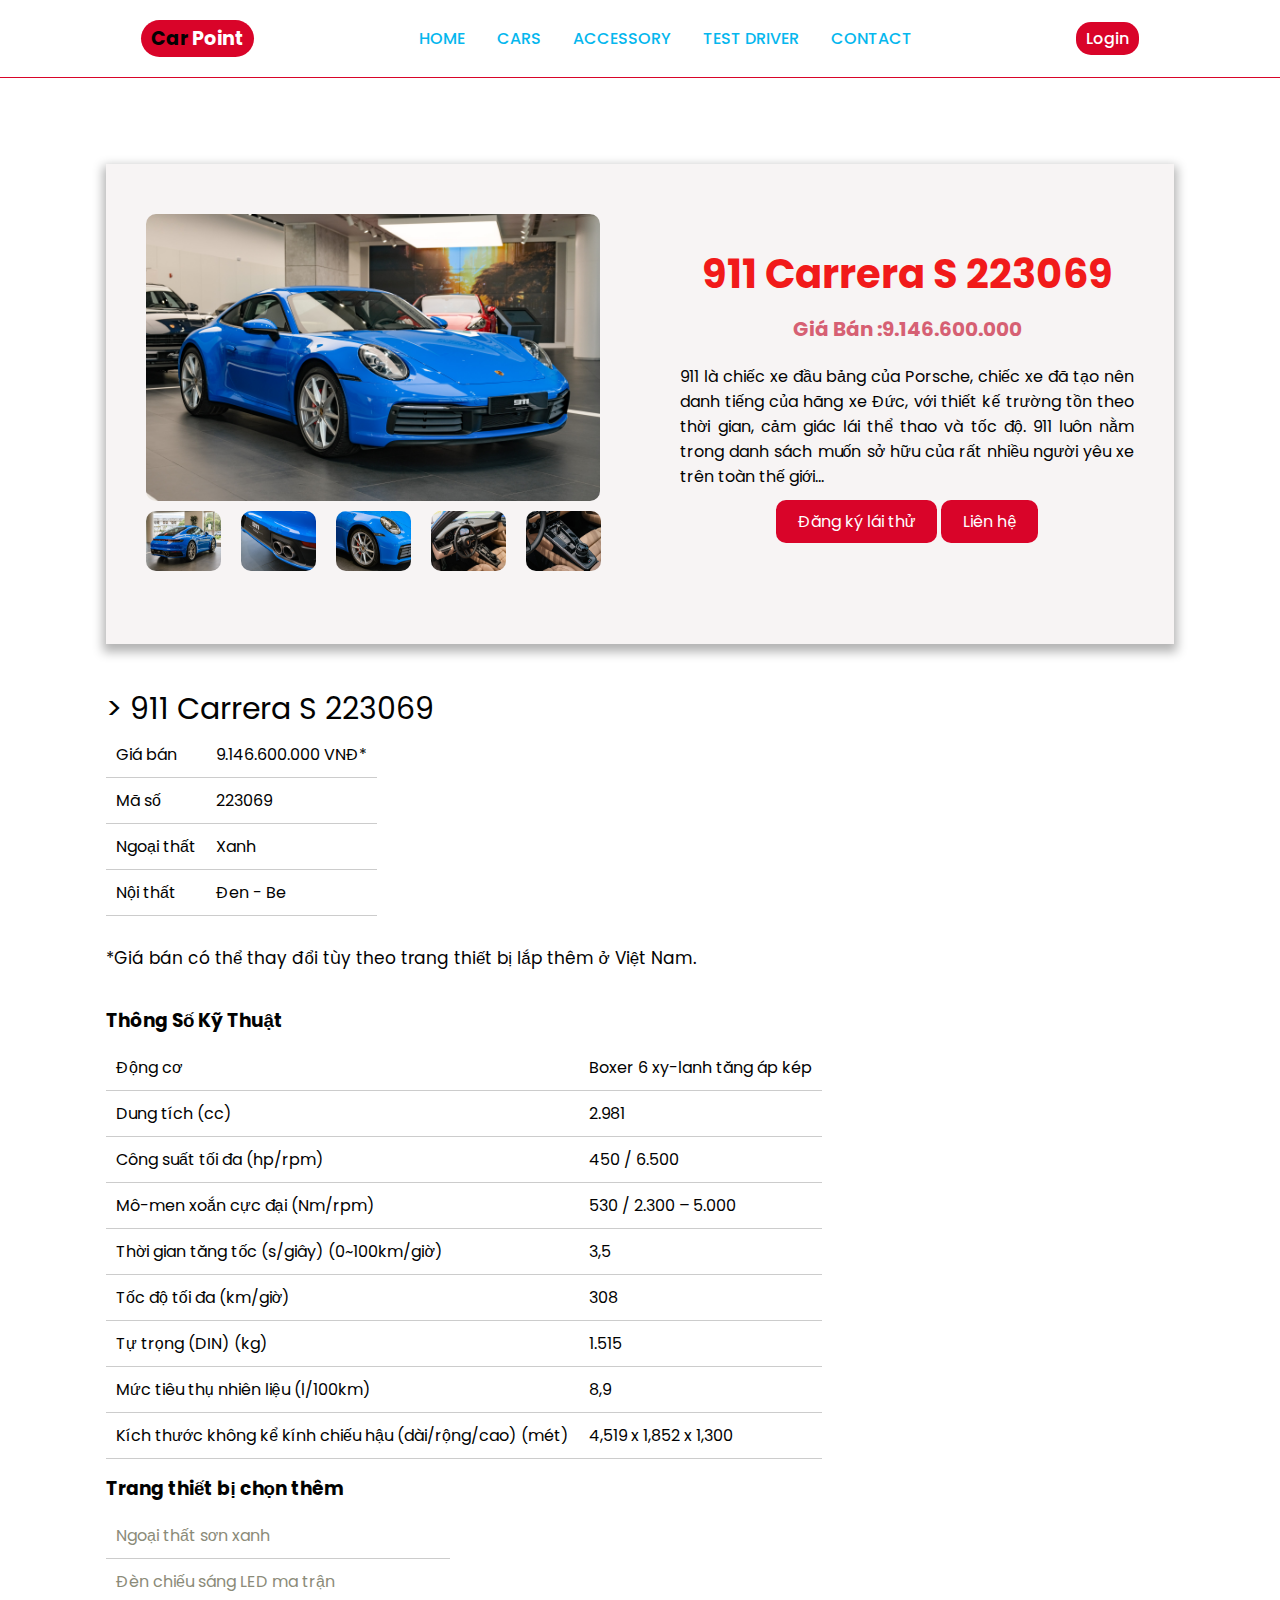
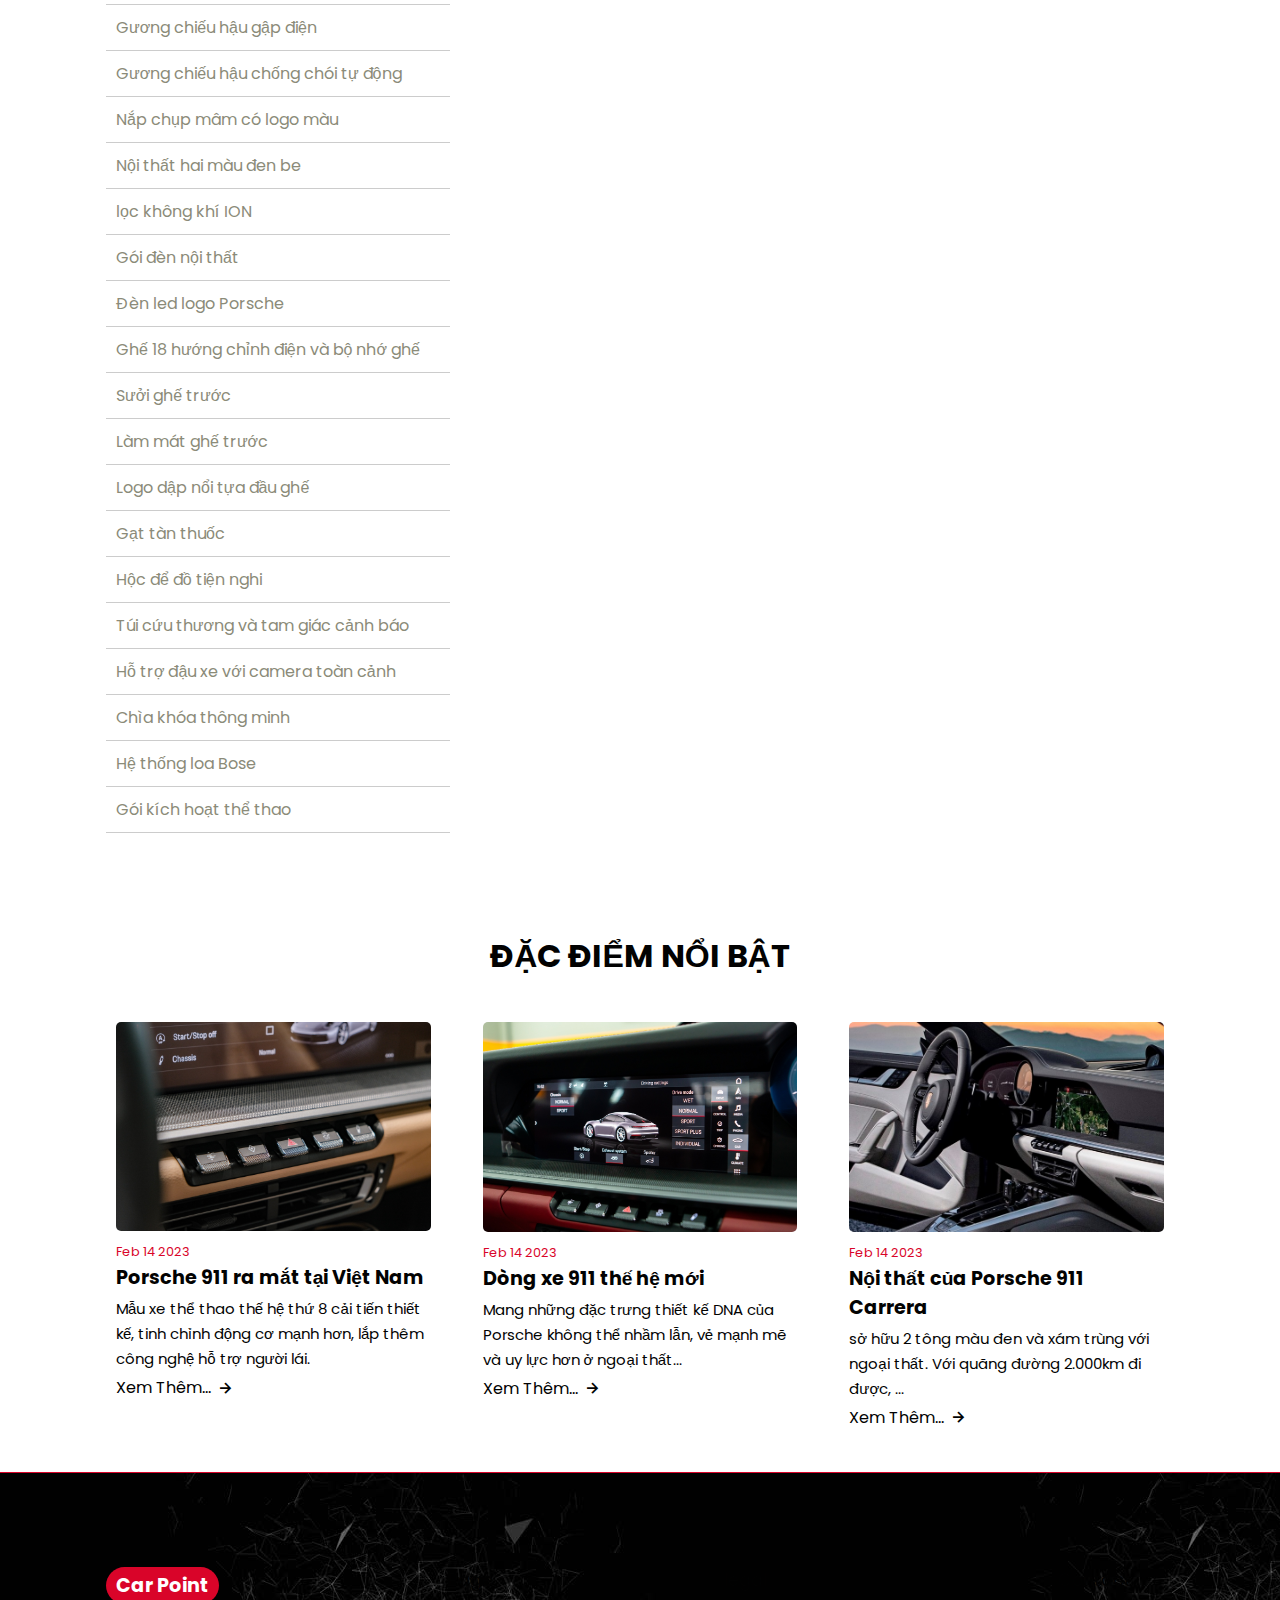
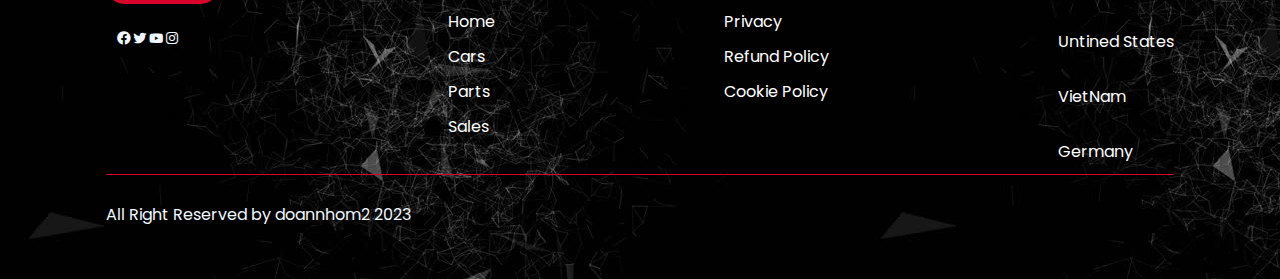
<file: product-car.html>
<!DOCTYPE html>
<html lang="en">
<head>
    <meta charset="UTF-8">
    <meta http-equiv="X-UA-Compatible" content="IE=edge">
    <meta name="viewport" content="width=device-width, initial-scale=1.0">
    <title> Car Introduction</title>
    <link rel="stylesheet" href="css/product-car.css">
    <link rel="stylesheet" href="css/global.css">
    <link href='https://unpkg.com/boxicons@2.1.4/css/boxicons.min.css' rel='stylesheet'>
    
    <link rel="stylesheet" href="https://cdnjs.cloudflare.com/ajax/libs/font-awesome/6.4.0/css/all.min.css" integrity="sha512-iecdLmaskl7CVkqkXNQ/ZH/XLlvWZOJyj7Yy7tcenmpD1ypASozpmT/E0iPtmFIB46ZmdtAc9eNBvH0H/ZpiBw==" crossorigin="anonymous" referrerpolicy="no-referrer" />
    
   

</head>
<body>
    <header>
        <div class="nav container">
            <span id="menu_icon"><i class='bx bx-menu' ></i>
            </span>
            <a href="javascript:;" class="logo">Car <span>Point</span></a>
            <ul class="navbar">
                <li><a href="index.html">Home</a></li>
                <li><a href="product-car.html">cars</a></li>
                <li><a href="acssesory.html">Accessory</a></li>
                <!-- <li><a href="parts">Parts</a></li> -->
                <li><a href="test-driver.html">Test driver</a></li>
                <li><a href="contact">Contact</a></li>
            </ul>
            <div class="login"> <a href="login.html" style="color: rgb(255, 255, 255);">Login</a></div>
         
    </header>
    <section >
        <div class="main container flex">
            
            <div class="left">
                <div class="main_image">
                    <img style="border-radius: 10px;" src="img/Carrera-s-1.jpg" alt="" class="slide">
                </div>
                <div class="option flex">
                    <img src="img/Carrera-s-2.jpg" onclick="img('img/Carrera-s-2.jpg')">
                    <img src="img/Carrera-s-3.jpg" onclick="img('img/Carrera-s-3.jpg')">
                    <img src="img/Carrera-s-4.jpg" onclick="img('img/Carrera-s-4.jpg')">
                    <img src="img/Carrera-s-5.jpg" onclick="img('img/Carrera-s-5.jpg')">
                    <img src="img/Carrera-s-6.jpg" onclick="img('img/Carrera-s-6.jpg')">

                </div>
            </div>
                <div class="right">
                        <h2 style="font-size: 40px;">911 Carrera S 223069</h2>
                        <h4 style="font-size: 20px;"> Giá Bán :9.146.600.000</h4>
                        <p style="text-align: justify;"> 911 là chiếc xe đầu bảng của Porsche, chiếc xe đã tạo nên danh tiếng của hãng xe Đức, với thiết kế trường tồn theo thời gian, cảm giác lái thể thao và tốc độ. 911 luôn nằm trong danh sách muốn sở hữu của rất nhiều người yêu xe trên toàn thế giới...</p>            
                    <div class="add">
                        <a href="#" class="btn" >Đăng ký lái thử</a>
                        <a href="#" class="details" >Liên hệ</a>
                    </div>
                </div>
        </div>
    </section> 
   
       
        <div class="container parameters">
            
            <div class="_hightlight"> > 911 Carrera S 223069</div>
            <table>
                
                <tr>
                    <td>Giá bán</td>
                    <td>9.146.600.000 VNĐ*</td>
                </tr>
                <tr>
                    <td >Mã số</td>
                    <td>223069</td>
                </tr>
                <tr>
                    <td>Ngoại thất</td>
                    <td>Xanh</td>
                </tr>
                <tr>
                    <td >Nội thất</td>
                    <td>Đen - Be</td>
                </tr>
            
            </table>
            <p style="font-size: 17px;">*Giá bán có thể thay đổi tùy theo trang thiết bị lắp thêm ở Việt Nam.</p>
            
        
            <h3 style="padding-top: 15px; padding-bottom: 10px;">Thông Số Kỹ Thuật</h3>
            <table>
                
                <tr>
                    <td>Động cơ</td>
                    <td>Boxer 6 xy-lanh tăng áp kép</td>
                </tr>
                <tr>
                    <td >Dung tích (cc)</td>
                    <td>2.981</td>
                </tr>
                <tr>
                    <td>Công suất tối đa (hp/rpm)</td>
                    <td>450 / 6.500</td>
                </tr>
                <tr>
                    <td >Mô-men xoắn cực đại (Nm/rpm)</td>
                    <td>530 / 2.300 – 5.000</td>
                </tr>
                <tr>
                    <td >Thời gian tăng tốc (s/giây) (0~100km/giờ)</td>
                    <td>3,5</td>
                </tr>
                <tr>
                    <td>Tốc độ tối đa (km/giờ)</td>
                    <td>308</td>
                </tr>
                <tr>
                    <td>Tự trọng (DIN) (kg)</td>
                    <td>1.515</td>
                </tr>
                <tr>
                    <td>Mức tiêu thụ nhiên liệu (l/100km)</td>
                    <td>8,9</td>
                </tr>
                <tr>
                    <td>Kích thước không kể kính chiếu hậu (dài/rộng/cao) (mét)</td>
                    <td>4,519 x 1,852 x 1,300</td>
                </tr>
            </table>
            <h3 style="padding-top: 15px; padding-bottom: 10px; ;">Trang thiết bị chọn thêm</h3>
            <table>
                
                <tr>
                    <td style="color: rgb(139, 139, 121);">Ngoại thất sơn xanh</td>
                    <td></td>
                </tr>
                <tr>
                    <td style="color: rgb(139, 139, 121);">Đèn chiếu sáng LED ma trận
                    </td>
                    <td></td>
                </tr>
                <tr>
                    <td style="color: rgb(139, 139, 121);">Gương chiếu hậu gập điện</td>
                    <td></td>
                </tr>
                <tr>
                    <td style="color: rgb(139, 139, 121);">Gương chiếu hậu chống chói tự động</td>
                    <td></td>
                </tr>
                <tr>
                    <td style="color: rgb(139, 139, 121);">Nắp chụp mâm có logo màu</td>
                    <td></td>
                </tr>
                <tr>
                    <td style="color: rgb(139, 139, 121);">Nội thất hai màu đen be</td>
                    <td></td>
                </tr>
                <tr>
                    <td style="color: rgb(139, 139, 121);">lọc không khí ION</td>
                    <td></td>
                </tr>
                <tr>
                    <td style="color: rgb(139, 139, 121);">Gói đèn nội thất</td>
                    <td></td>
                </tr>
                 <tr>
                    <td style="color: rgb(139, 139, 121);">Đèn led logo Porsche</td>
                    <td></td>
                </tr>
                <tr>
                    <td style="color: rgb(139, 139, 121);">Ghế 18 hướng chỉnh điện và bộ nhớ ghế</td>
                    <td></td>
                </tr>
                <tr>
                    <td style="color: rgb(139, 139, 121);">Sưởi ghế trước</td>
                    <td></td>
                </tr>
                <tr>
                    <td style="color: rgb(139, 139, 121);">Làm mát ghế trước</td>
                    <td></td>
                </tr>
                <tr>
                    <td style="color: rgb(139, 139, 121);">Logo dập nổi tựa đầu ghế</td>
                    <td></td>
                </tr>
                <tr>
                    <td style="color: rgb(139, 139, 121);">Gạt tàn thuốc</td>
                    <td></td>
                </tr>
                
                <tr>
                    <td style="color: rgb(139, 139, 121);">Hộc để đồ tiện nghi</td>
                    <td></td>
                </tr>

                <tr>
                    <td style="color: rgb(139, 139, 121);">Túi cứu thương và tam giác cảnh báo</td>
                    <td></td>
                </tr>

                <tr>
                    <td style="color: rgb(139, 139, 121);">Hỗ trợ đậu xe với camera toàn cảnh</td>
                    <td></td>
                </tr>
                <tr>
                    <td style="color: rgb(139, 139, 121);">Chìa khóa thông minh</td>
                    <td></td>
                </tr>
                <tr>
                    <td style="color: rgb(139, 139, 121);">Hệ thống loa Bose</td>
                    <td></td>
                </tr>
                <tr>
                    <td style="color: rgb(139, 139, 121);">Gói kích hoạt thể thao</td>
                    <td></td>
                </tr>
                

            </table>
           
            
        </div>
            
        </div>
    </section>


    <section class="blog" id="blog">
        <div class="heading">
          
            <h1>ĐẶC ĐIỂM NỔI BẬT</h1>
           
        </div>
        <div class="blog-container container">
            <div class="box">
                <img style="border-radius: 5px;" src="img/Carrera-s-8.jpg" alt="">
                <span>Feb 14 2023</span>
                <h3>Porsche 911  ra mắt tại Việt Nam</h3>
                <p>Mẫu xe thể thao thế hệ thứ 8 cải tiến thiết kế, tinh chỉnh động cơ mạnh hơn, lắp thêm công nghệ hỗ trợ người lái.</p>
                <a href="#" class="blog-btn">Xem Thêm...  <i class='bx bx-right-arrow-alt'></i></a>
            </div>
            <div class="box">
                <img style="border-radius: 5px;" src="img/Carrera-s-9.jpg" alt="">
                <span>Feb 14 2023</span>
                <h3>Dòng xe 911 thế hệ mới</h3>
                <p>Mang những đặc trưng thiết kế DNA của Porsche không thể nhầm lẫn, vẻ mạnh mẽ và uy lực hơn ở ngoại thất...</p>
                <a href="#" class="blog-btn">Xem Thêm... <i class='bx bx-right-arrow-alt'></i></a>
            </div>
            <div class="box">
                <img style="border-radius: 5px;" src="img/Carrera-s-10.jpg" alt="">
                <span>Feb 14 2023</span>
                <h3>Nội thất của Porsche 911 Carrera</h3>
                <p>sở hữu 2 tông màu đen và xám trùng với ngoại thất. Với quãng đường 2.000km đi được, ...</p>
                <a href="#" class="blog-btn">Xem Thêm... <i class='bx bx-right-arrow-alt'></i></a>
            </div>
        </div>
    </section>

 

    
    <section class="footer">
        <div class="footer-container container">
            <div class="footer-box">
                <a href="#" class="logo text-decoration-none">Car <span>Point</span></a>
                <div class="social">
                    <i class='bx bxl-facebook-circle'></i>
                    <i class='bx bxl-twitter' ></i>
                    <i class='bx bxl-youtube' ></i>
                    <i class='bx bxl-instagram'></i>
                </div>
            </div>
            <div class="footer-box">
                <h3>Page</h3>
                <a href="#" class="text-decoration-none">Home</a>
                <a href="#" class="text-decoration-none">Cars</a>
                <a href="#" class="text-decoration-none">Parts</a>
                <a href="#" class="text-decoration-none">Sales</a>
            </div>
            <div class="footer-box">
                <h3>legal</h3>
                <a href="#" class="text-decoration-none">Privacy</a>
                <a href="#" class="text-decoration-none">Refund Policy</a>
                <a href="#" class="text-decoration-none">Cookie Policy</a>
               
            </div>
            <div class="footer-box">
                <h3>Contact</h3>
               <p>Untined States</p>
               <p>VietNam</p>
               <p>Germany</p>
            </div>
        </div>
        <div class=" footer_bottom container ">
            <p>All Right Reserved by doannhom2 2023</p>
        </div>


    <script>
        function img(anything){
            document.querySelector('.slide').src=anything;
        }
        function change(change){
        const line = document.querySelector('.home');
        line.style.background = change;
        }
    </script>
    <script src="https://cdnjs.cloudflare.com/ajax/libs/jquery/3.6.4/jquery.min.js" integrity="sha512-pumBsjNRGGqkPzKHndZMaAG+bir374sORyzM3uulLV14lN5LyykqNk8eEeUlUkB3U0M4FApyaHraT65ihJhDpQ==" crossorigin="anonymous" referrerpolicy="no-referrer"></script>
    <script src="product-car.js"> </script>
    
</body>
</html>
</file>
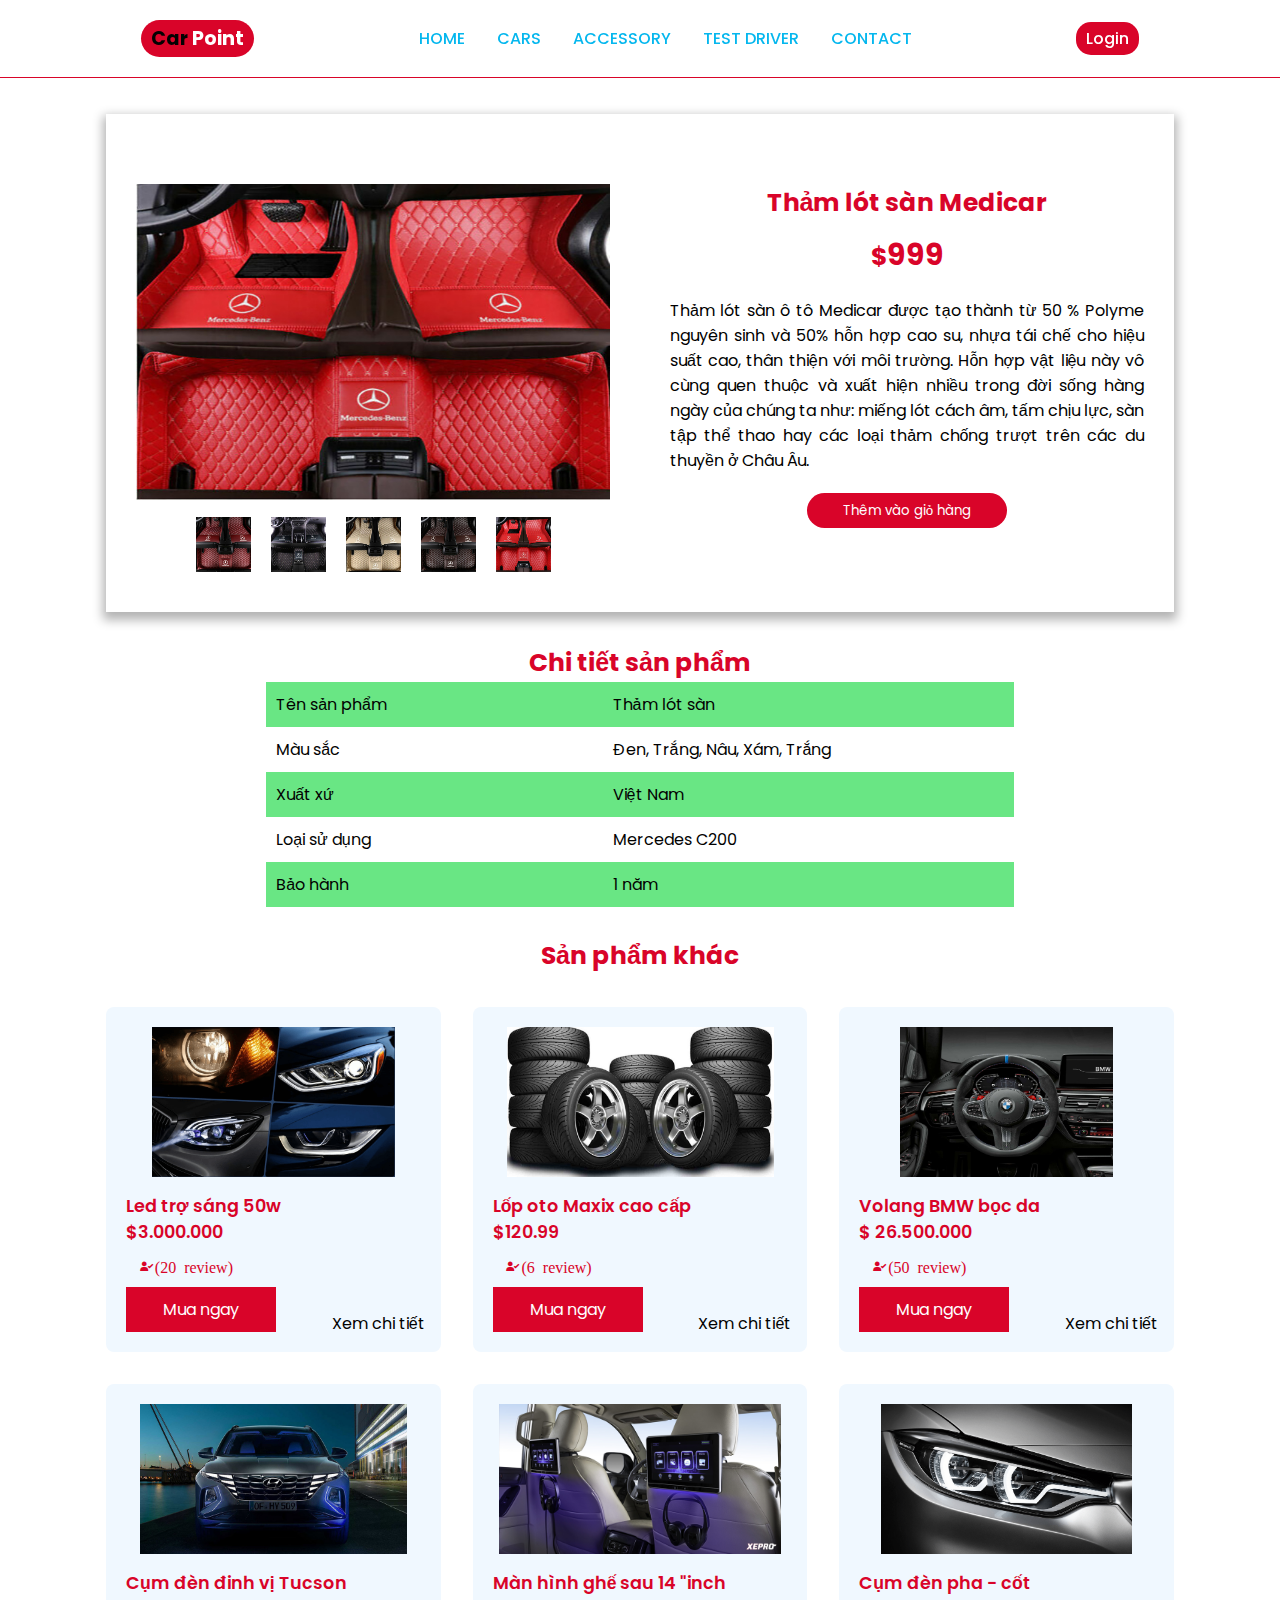
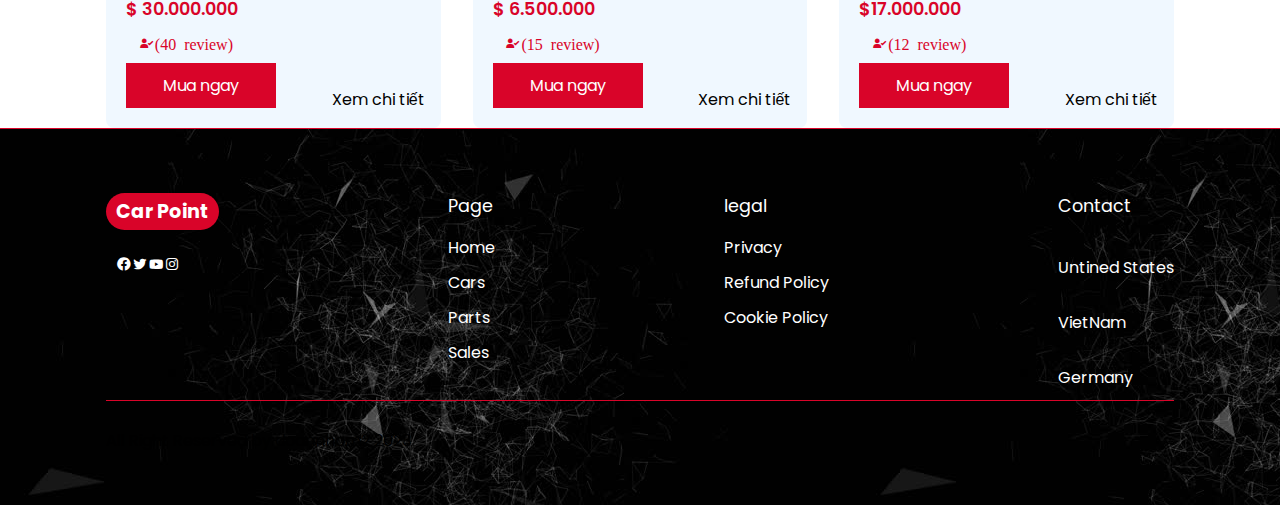
<file: product_acssesory.html>
<!DOCTYPE html>
<html lang="en">

<head>
    <meta charset="UTF-8">
    <meta http-equiv="X-UA-Compatible" content="IE=edge">
    <meta name="viewport" content="width=device-width, initial-scale=1.0">
    <link rel="stylesheet" href="css/accessory.css">
    <link rel="stylesheet" href="css/style.css">
    <link rel="stylesheet" href="css/global.css">
    <link href='https://unpkg.com/boxicons@2.1.4/css/boxicons.min.css' rel='stylesheet'>
    <link rel="stylesheet" href="https://cdnjs.cloudflare.com/ajax/libs/font-awesome/6.4.0/css/all.min.css"
        integrity="sha512-iecdLmaskl7CVkqkXNQ/ZH/XLlvWZOJyj7Yy7tcenmpD1ypASozpmT/E0iPtmFIB46ZmdtAc9eNBvH0H/ZpiBw=="
        crossorigin="anonymous" referrerpolicy="no-referrer" />
    <!-- <link rel="stylesheet" href="https://cdn.jsdelivr.net/npm/bootstrap@5.3.0-alpha3/dist/css/bootstrap.min.css">  -->


    <title>Document</title>
</head>

<header>
    <div class="nav container">
        <span id="menu_icon"><i class='bx bx-menu'></i>
        </span>
        <a href="javascript:;" class="logo">Car <span>Point</span> </a>
        <ul class="navbar">
            <li><a href="index.html">Home</a></li>
            <li><a href="product-car.html">cars</a></li>
            <li><a href="acssesory.html">Accessory</a></li>
            <!-- <li><a href="parts">Parts</a></li> -->
            <li><a href="test-driver.html">Test driver</a></li>
            <li><a href="contact.html">Contact</a></li>
        </ul>
        </ul>
        <div class="login">Login</div>
        <!-- <i class='bx bx-search-alt-2' id="search-icon"></i>
            <div class="search-box container ishide">
                <input type="search" name="" id="" placeholder=" search here...">
            </div> -->
    </div>
</header>


<body>
    <section>
        <div class="main container flex">
            <div class="left">
                <div class="main_image">
                    <img src="img/tham/tham_fix_1.jpg" alt="" class="TEST">
                </div>
                <div class="option flex">
                    <img src="img/tham/tham_fix_2.jpg" onclick="img('img/tham/tham_fix_2.jpg')">
                    <img src="img/tham/tham_fix_3.jpg" onclick="img('img/tham/tham_fix_3.jpg')">
                    <img src="img/tham/tham_fix_4.jpg" onclick="img('img/tham/tham_fix_4.jpg')">
                    <img src="img/tham/tham_fix_5.jpg" onclick="img('img/tham/tham_fix_5.jpg')">
                    <img src="img/tham/tham_fix_1.jpg" onclick="img('img/tham/tham_fix_1.jpg')">
                    <!-- <img src="img/car6.jpg" onclick="img('img/car6.jpg')"> -->
                </div>
            </div>
            <div class="right">
                <h3>Thảm lót sàn Medicar</h3>
                <h4><small>$</small>999</h4>
                <p style="text-align: justify;"> Thảm lót sàn ô tô Medicar được tạo thành từ 50 % Polyme nguyên sinh và
                    50% hỗn hợp cao su, nhựa tái chế cho hiệu suất cao, thân thiện với môi trường. Hỗn hợp vật liệu này
                    vô cùng quen thuộc và xuất hiện nhiều trong đời sống hàng ngày của chúng ta như: miếng lót cách âm,
                    tấm chịu lực, sàn tập thể thao hay các loại thảm chống trượt trên các du thuyền ở Châu Âu.</p>
       
                <div class="add">
                    <button onclick="myFunction()">Thêm vào giỏ hàng</button>
                    <p id="demo"></p>
                </div>
            </div>
        </div>
    </section>


    <div class="block info container">
        <h3>Chi tiết sản phẩm</h3>
        <table>
            <tr>
                <td>Tên sản phẩm</td>
                <td>Thảm lót sàn</td>
            </tr>
            <tr>
                <td>Màu sắc</td>
                <td>Đen, Trắng, Nâu, Xám, Trắng</td>
            </tr>
            <tr>
                <td>Xuất xứ</td>
                <td>Việt Nam</td>
            </tr>
            <tr>
                <td>Loại sử dụng</td>
                <td>Mercedes C200</td>
            </tr>
            <tr>
                <td>Bảo hành</td>
                <td>1 năm</td>
            </tr>
        </table>
        <p style="text-align: justify;"> </p>
    </div>

   
    <div class="detail">
        <h3>Sản phẩm khác</h3>
    </div>
    <selection class="parts-container container">
        <div class="box">
            <img src="img/tham/led_tro_sang.jpg" alt="">
            <h3>Led trợ sáng 50w</h3>
            <span>$3.000.000</span>
            <i class='bx bxs-user-check'>(20 review)</i>
            <a href="#" class="btn">Mua ngay</a>
            <a href="#" class="details">Xem chi tiết</a>
        </div>
        <div class="box">
            <img src="img/tham/lop_oto_2.jpg" alt="">
            <h3>Lốp oto Maxix cao cấp</h3>
            <span>$120.99</span>
            <i class='bx bxs-user-check'>(6 review)</i>
            <a href="#" class="btn">Mua ngay</a>
            <a href="#" class="details">Xem chi tiết</a>
        </div>
        <div class="box">
            <img src="img/tham/volang_1.jpg" alt="">
            <h3>Volang BMW bọc da</h3>
            <span>$ 26.500.000</span>
            <i class='bx bxs-user-check'>(50 review)</i>
            <a href="#" class="btn">Mua ngay</a>
            <a href="#" class="details">Xem chi tiết</a>
        </div>
        <div class="box">
            <img src="img/tham/den_dinh_vi.jpg" alt="">
            <h3>Cụm đèn đinh vị Tucson</h3>
            <span>$ 30.000.000</span>
            <i class='bx bxs-user-check'>(40 review)</i>
            <a href="#" class="btn">Mua ngay</a>
            <a href="#" class="details">Xem chi tiết</a>
        </div>
        <div class="box">
            <img src="img/tham/man_hinh.jpg" alt="">
            <h3>Màn hình ghế sau 14 "inch</h3>
            <span>$ 6.500.000</span>
            <i class='bx bxs-user-check'>(15 review)</i>
            <a href="#" class="btn">Mua ngay</a>
            <a href="#" class="details">Xem chi tiết</a>
        </div>
        <div class="box">
            <img src="img/tham/den_pha_cot.jpg" alt="">
            <h3>Cụm đèn pha - cốt</h3>
            <span>$17.000.000</span>
            <i class='bx bxs-user-check'>(12 review)</i>
            <a href="#" class="btn">Mua ngay</a>
            <a href="#" class="details">Xem chi tiết</a>
        </div>
    </selection>

    <section class="footer">
        <div class="footer-container container">
            <div class="footer-box">
                <a href="#" class="logo text-decoration-none">Car <span>Point</span></a>
                <div class="social">
                    <i class='bx bxl-facebook-circle'></i>
                    <i class='bx bxl-twitter' ></i>
                    <i class='bx bxl-youtube' ></i>
                    <i class='bx bxl-instagram'></i>
                </div>
            </div>
            <div class="footer-box">
                <h3>Page</h3>
                <a href="#" class="text-decoration-none">Home</a>
                <a href="#" class="text-decoration-none">Cars</a>
                <a href="#" class="text-decoration-none">Parts</a>
                <a href="#" class="text-decoration-none">Sales</a>
            </div>
            <div class="footer-box">
                <h3>legal</h3>
                <a href="#" class="text-decoration-none">Privacy</a>
                <a href="#" class="text-decoration-none">Refund Policy</a>
                <a href="#" class="text-decoration-none">Cookie Policy</a>
               
            </div>
            <div class="footer-box">
                <h3>Contact</h3>
               <p>Untined States</p>
               <p>VietNam</p>
               <p>Germany</p>
            </div>
        </div>
        <div class=" footer_bottom container ">
            <p>All Right Reserved by doannhom2 2023</p>
        </div>


    <script>
        function img(anything) {
            document.querySelector('.TEST').src = anything;
        }
        function change(change) {
            const line  line.style.background = change;
        }

        function myFunction(add) {
            document.getElementById("demo").innerHTML = "Hello World";
        }
    </script>
    </script>
    <script src="https://cdnjs.cloudflare.com/ajax/libs/jquery/3.6.4/jquery.min.js"
        integrity="sha512-pumBsjNRGGqkPzKHndZMaAG+bir374sORyzM3uulLV14lN5LyykqNk8eEeUlUkB3U0M4FApyaHraT65ihJhDpQ=="
        crossorigin="anonymous" referrerpolicy="no-referrer"></script>
    <script src="js/accessory.js"> </script>
    <script src="https://cdn.jsdelivr.net/npm/swiper@9/swiper-bundle.min.js"></script>
    <!-- <script src="https://cdn.jsdelivr.net/npm/bootstrap@5.3.0-alpha3/dist/js/bootstrap.bundle.min.js"></script> -->
</body>

</html>
</file>
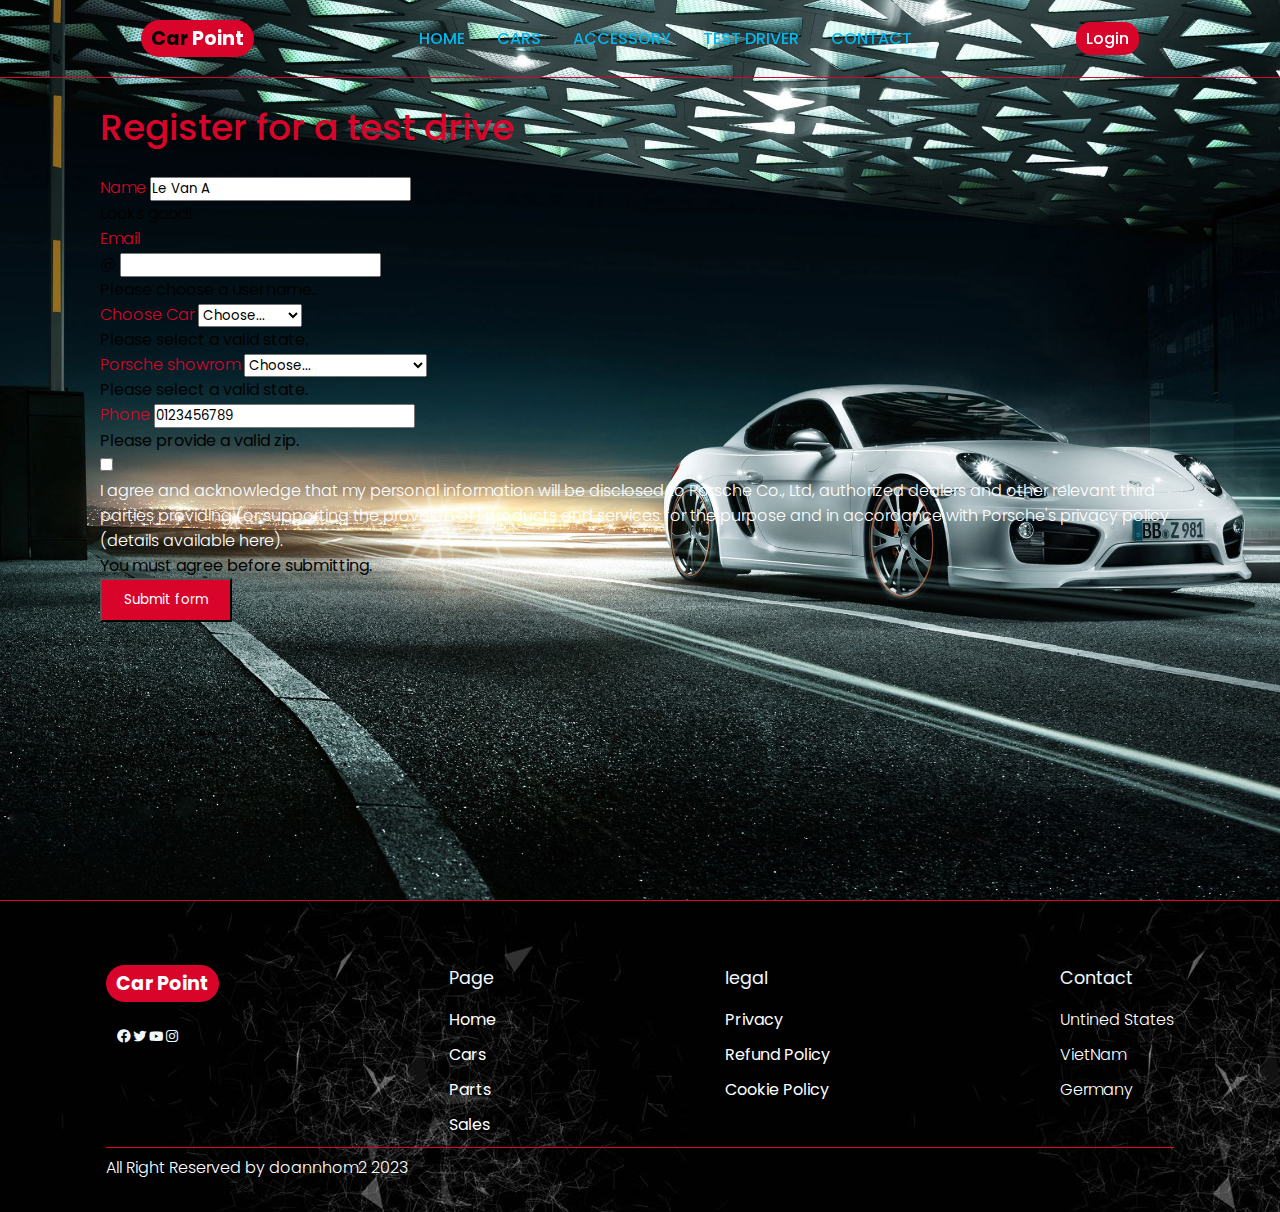
<file: test-driver.html>
<!DOCTYPE html>
<html lang="en">
<head>
    <meta charset="UTF-8">
    <meta http-equiv="X-UA-Compatible" content="IE=edge">
    <meta name="viewport" content="width=device-width, initial-scale=1.0">
    <title> test-drive</title>
    <link href="https://cdn.jsdelivr.net/npm/bootstrap@5.3.0-alpha3/dist/css/bootstrap.min.css" rel="stylesheet" integrity="sha384-KK94CHFLLe+nY2dmCWGMq91rCGa5gtU4mk92HdvYe+M/SXH301p5ILy+dN9+nJOZ" crossorigin="anonymous">
    <link rel="stylesheet" href="css/global.css">
    <link rel="stylesheet" href="css/index.css">
    <link rel="stylesheet" href="css/test-drive.css">
    <link href='https://unpkg.com/boxicons@2.1.4/css/boxicons.min.css' rel='stylesheet'>
    <link rel="stylesheet" href="https://cdnjs.cloudflare.com/ajax/libs/font-awesome/6.4.0/css/all.min.css" integrity="sha512-iecdLmaskl7CVkqkXNQ/ZH/XLlvWZOJyj7Yy7tcenmpD1ypASozpmT/E0iPtmFIB46ZmdtAc9eNBvH0H/ZpiBw==" crossorigin="anonymous" referrerpolicy="no-referrer" />
   

</head>
<body>
    <header>
      <div class="nav container">
        <span id="menu_icon"><i class='bx bx-menu' ></i>
        </span>
        <a href="javascript:;" class="logo text-decoration-none">Car <span>Point</span> </a>
        <ul class="navbar">
            <li><a href="index.html" class="text-decoration-none">Home</a></li>
            <li><a href="product-car.html" class="text-decoration-none">cars</a></li>
            <li><a href="acssesory.html">Accessory</a></li>
            <!-- <li><a href="parts" class="text-decoration-none">Parts</a></li> -->
            <li><a href="test-driver.html" class="text-decoration-none">Test driver</a></li>
            <li><a href="contact.html" class="text-decoration-none">Contact</a></li>
        </ul>
        </ul>
        <div class="login"> <a href="login.html" style="color: rgb(255, 255, 255);">Login</a></div>
        <!-- <i class='bx bx-search-alt-2' id="search-icon"></i>
        <div class="search-box container ishide">
            <input type="search" name="" id="" placeholder=" search here...">
        </div> -->
    </div>
    </header>

    <main class="container containertest">

        <div class="content text-center">
            
              <h2>Register for a test drive</h2>
      
          </div>
          <div class="contactForm mt-3">
              <form class="row g-3 needs-validation mt-4" novalidate>
                  </div>
                  <div class="col-md-4">
                    <label for="validationCustom02" class="form-label">Name</label>
                    <input type="text" class="form-control" id="validationCustom02" value="Le Van A" required>
                    <div class="valid-feedback">
                      Looks good!
                    </div>
                  </div>
                  <div class="col-md-4">
                    <label for="validationCustomUsername" class="form-label mt-2">Email</label>
                    <div class="input-group has-validation">
                      <span class="input-group-text" id="inputGroupPrepend">@</span>
                      <input type="text" class="form-control" id="validationCustomUsername" aria-describedby="inputGroupPrepend" required>
                      <div class="invalid-feedback">
                        Please choose a username.
                      </div>
                    </div>
                  </div>
                  <div class="col-md-3">
                      <label for="validationCustom04" class="form-label mt-2">Choose Car</label>
                      <select class="form-select" id="validationCustom04" required>
                        <option selected disabled value="">Choose...</option>
                        <option>718 Cayman</option>
                        <option>911 Carrera</option>
                        <option>Panamera</option>
                      </select>
                      <div class="invalid-feedback">
                        Please select a valid state.
                      </div>
                    </div>
                  <div class="col-md-3">
                    <label for="validationCustom04" class="form-label mt-2">Porsche showrom</label>
                    <select class="form-select" id="validationCustom04" required>
                      <option selected disabled value="">Choose...</option>
                      <option>DaNang, VietNam</option>
                      <option>Berlin, Germany</option>
                      <option>New York, United States</option>
                    </select>
                    <div class="invalid-feedback">
                      Please select a valid state.
                    </div>
                  </div>
                  <div class="col-md-3">
                    <label for="validationCustom05" class="form-label mt-2">Phone</label>
                    <input type="text" class="form-control" value="0123456789" id="validationCustom05" required>
                    <div class="invalid-feedback">
                      Please provide a valid zip.
                    </div>
                  </div>
                  <div class="col-12">
                    <div class="form-check mt-3">
                      <input class="form-check-input" type="checkbox" value="" id="invalidCheck" required>
                      <label class="form-check-label " for="invalidCheck">
                          <p>I agree and acknowledge that my personal information will be disclosed to Porsche Co., Ltd, authorized dealers and other relevant third parties providing (or supporting the provision of) products and services for the purpose and in accordance with Porsche's privacy policy (details available here).</p> 
                      </label>
                      <div class="invalid-feedback">
                        You must agree before submitting.
                      </div>
                    </div>
                  </div>
                  <div class="col-12">
                    <button class="btn btn-primary" type="submit">Submit form</button>
                  </div>
                </form>
          </div>
      </main>
    </main>
    
    <section class="footer">
        <div class="footer-container container">
            <div class="footer-box">
                <a href="#" class="logo text-decoration-none">Car <span>Point</span></a>
                <div class="social">
                    <i class='bx bxl-facebook-circle'></i>
                    <i class='bx bxl-twitter' ></i>
                    <i class='bx bxl-youtube' ></i>
                    <i class='bx bxl-instagram'></i>
                </div>
            </div>
            <div class="footer-box">
                <h3>Page</h3>
                <a href="#" class="text-decoration-none">Home</a>
                <a href="#" class="text-decoration-none">Cars</a>
                <a href="#" class="text-decoration-none">Parts</a>
                <a href="#" class="text-decoration-none">Sales</a>
            </div>
            <div class="footer-box">
                <h3>legal</h3>
                <a href="#" class="text-decoration-none">Privacy</a>
                <a href="#" class="text-decoration-none">Refund Policy</a>
                <a href="#" class="text-decoration-none">Cookie Policy</a>
               
            </div>
            <div class="footer-box">
                <h3>Contact</h3>
               <p>Untined States</p>
               <p>VietNam</p>
               <p>Germany</p>
            </div>
        </div>
        <div class=" footer_bottom container ">
            <p>All Right Reserved by doannhom2 2023</p>
        </div>
        
    </section>
    <script src="https://cdnjs.cloudflare.com/ajax/libs/jquery/3.6.4/jquery.min.js" integrity="sha512-pumBsjNRGGqkPzKHndZMaAG+bir374sORyzM3uulLV14lN5LyykqNk8eEeUlUkB3U0M4FApyaHraT65ihJhDpQ==" crossorigin="anonymous" referrerpolicy="no-referrer"></script>
    <script src="js/main.js"> </script>
</body>
</html>
</file>
<file: css/global.css>
@import url('https://fonts.googleapis.com/css2?family=Poppins:wght@400;500;600;700&display=swap');
*{
    font-family: 'Poppins', sans-serif;
    margin: 0;
    padding: 0;
    scroll-padding-top: 1rem;
    scroll-behavior: smooth;
    list-style: none;
    text-decoration: none;
    box-sizing: border-box;
}
:root {
    --main-color : #d90429 ;
    --text-color : #020202 ;
    --bg-color : #fff ;
}
html::-webkit-scrollbar{
    width: 10px;
    background: transparent;
}
html::-webkit-scrollbar-thumb{
    border-radius: 0.5rem;
    background: var(--text-color);
}
.img{
    width: 100%;

}
main{
    margin: 100px auto 0 auto;
}
section{
    padding: 4rem 0 2rem;
}
body{
    color: var(--text-color);
}
.ishide{
    display: none;
}
#menu_icon{
    display: none;
    
}


.container{
    max-width: 1068px;
    margin-left: auto;
    margin-right: auto;
}
header{
   display: block;
   width: 100%;
   position: fixed;
   top: 0;
   left: 0;
   z-index: 100;
   border-bottom: 1px solid var(--main-color);
   
}
.nav{
    display: flex;
    align-items: center;
    justify-content: space-between;
    padding: 20px 35px;
    
}   
.menu_icon{
     font-size: 24px;
     cursor: pointer;
     color: var(--main-color);
     display: none;
}
.logo{
    font-size: 1.2rem;
    font-weight: 700;
    color:var(--text-color);
    padding: 4px 10px ;
    background: var(--main-color);
    border-radius: 20px;
    

}
.login{
    color: var(--bg-color);
    font-weight: 500;
    padding: 4px 10px;
    background: var(--main-color);
    border-radius: 15px;
    cursor: pointer;
 
}


.logo span{
    color: var(--bg-color);
}
.navbar{
    display: flex;
    column-gap: 2rem;
   

}
.navbar{
    
    font-size: 1rem;
    text-transform: uppercase;
    font-weight: 500;
    
}
.navbar a{
    color: #05b7ee;
}
.navbar a:hover{
    color: var(--main-color);
    border-bottom: 3px solid var(--main-color);
}
/* .search-icon{
    font-size: 24px;
    cursor: pointer;
}
.search-box{
    position: absolute;
    top: 50px;
    right: 0;
    left: 0;
    background: var(--bg-color);
    box-shadow: 4px 4px 20px rgb(15 54 55/10%);
    border: 1px solid var(--main-color);
    border-radius: 0.5rem;
    
}
.search-box.active{
    display: block;

}
.search-box input{
    width: 100%;
    padding: 20px;
    border: none;
    outline: none;
    background: transparent;
    font-size: 1rem;
} */


 
.footer{
    background: url(../img/132.jpg);
    color: aliceblue;
    border-top: 1.5px solid var(--main-color);
   

 }
.footer-container{
    display: flex;
    justify-content: space-between;
    gap: 0.7rem;

}
.footer-container .logo{
    color: var(--bg-color);
    margin-bottom: 1rem;

}
.footer-container .footer-box{
    display: flex;
    flex-direction: column;
}
.social{
    display: flex;
    align-items: center;
    margin: 10px;
}
.social a{
    font-size: 24px;
    color: var(--bg-color);
    margin-right: 1rem;
}
.social a:hover{
    color: var(--main-color);
}
.footer-box h3{
    font-size:1.1rem;
    font-weight: 400;
    margin-bottom: 1rem;
}
.footer-box p,
.footer-box a{
    color: rgb(255, 255, 255);
    margin-bottom: 10px;
}
.footer-box a:hover{
    color: red;

}
.footer_bottom{
    border-top: 0.1px solid var(--main-color);
    padding-top: 7px;
}
@media (max-width:1080px){
    .container{
        margin-left: 1rem;
        margin-right: 1rem;
    }
}
@media (max-width:991px){
    .nav {
        padding: 15px 20px; 
    }
    section{
        padding: 2rem 0 1rem;
    }
    .home-text{
        padding-left: 2rem;
    }
    .home-text h1{
        font-size: 2.1rem;
    }
}
/* @media (max-width:920px){
    #search-icon{
        color: var(--text-color);

    } */

@media (max-width:769px){
    .search-box input{
        padding: 15px;
    }
    .nav{
        padding: 10px 0;
    }
    .menu-icon{
        display: initial;
        color: #d90429;
    }
    .navbar{
        position: absolute;
        top: 50px;
        right: 0;
        left: 0;
        display: flex;
        flex-direction: column;
        row-gap: 0.5rem;
        text-align: center;
        box-shadow: 0 1px 4px rgb(0 0 0 / 12%);
        background-color: #ffffff;
        display: none;
        
       
        
    }
    .navbar.active{
        display: flex;
    }
    .navbar a {
        display: block;
        padding: 15px;

    }
    .navbar a:hover,
    .navbar .active{
        border-bottom: none;
        background: var(--main-color);
        color: var(--bg-color);
    }
    .navbar .active{
        clip-path: circle(144% at 0% 0%);
        
    }
    .blog-container .box{
        padding: 4px;

    }
    #menu_icon{
        display: block;
        position: relative;
        z-index: 99999;
        width: 16px;
        height: 16px;
    }
}
/* @media (max-width:727px){
    .heading span{
        font-size: 0.9rem;

    }
    .heading h2{
        font-size: 1.4rem;
        
    }
    .about{
        flex-direction: column-reverse;

    }
    .about-text{
        text-align: center;
    }
    .about-text h2{
        font-size: 1.4rem;
    }
} */
@media (max-width:426px){
    .search-box input{
        padding: 11px;

    }
    .home{
        min-height: 500px;
    }
    .home-text h1{
        font-size:2rem;
    }
    .home-text p br{
        display: contents;
    }
   
    .navbar{
        color: var(--text-color);
        font-size: 1rem;
        text-transform: uppercase;
        font-weight: 500;
    }


}
</file>
<file: css/index.css>
.home{
    max-width: 1400px;
    margin: auto;
    width: 100%;
    min-height: 670px;
    display: flex;
    align-items: center;
    background: url(../img/background.jpg);
    background-repeat: no-repeat;
    background-size: cover;
    background-position: center left;
}
.home-text{
    padding-left: 138px;
}
.home-text h1{
    font-size: 2.4rem;
    color: var(--bg-color);
}
.home-text p{
    font-size: 0.938;
    font-weight: 300;
    margin: 0.5rem 0 1.2rem;
    color: var(--bg-color);
}
.home-text span{
    color: var(--main-color);
}
.btn{
    padding: 10px 22px;
    background: var(--main-color);
    color: var(--bg-color);
    font-weight: 400;

}
.btn:hover{
    background: #fd052f;
}
    
.heading{
    text-align: center; 
}
 .heading span{
    font-size: 1000;
    color: var(--main-color);
}
.heading p{
    font-size: 0.938rem;
    font-weight: 300;
}
.cars-container{
    display: flex;
    flex-wrap: wrap ;
    gap: 2rem;
    margin-top: 2rem;
}
.cars-container .box{
    flex: 1 1 20rem;
    position: relative;
    height: 200px;
    border-radius: 0.5rem;
    overflow: hidden;
}
img{
   max-width: 100%;
}
.cars-container .box .img{
    width: 100%;
    height: 100%;
    
    object-fit: cover;
    overflow: hidden;
}
.cars-container .box .img:hover{
    transform: scale(1.1);
    transition: 0.5s;
}
.cars-container .box h2{
    position: absolute;
    bottom: 1rem;
    left: 1rem;
    font-weight: 400;
    font-size: 1rem;
    background: var(--bg-color);
    padding: 8px;
    border-radius: 0.5rem;
}
.cars-container .box:hover h2{
    background: var(--main-color);
    color: var(--bg-color);
}
.about{
    display: flex;
    flex-wrap: wrap;
    align-items: center;
    gap: 1.5rem;
}
.about-img{
    flex: 1 1 21rem;
}
.about-text{
    flex: 1 1 21rem;
}
.about-text span{
    font-weight: 500;
    color: var(--main-color);
}
.about-text h2{
    font-size: 1.7rem;

}
.about-text p{
    font-size: 0.938rem;
    margin: 0.5rem 0 1.4rem;
}



.parts-container{
    display: flex;
    flex-wrap: wrap;
    gap: 2rem;
    margin-top: 2rem;

}
.parts-container .box{
    flex: 1 1 17rem;
    position: relative;
    padding: 20px;
    display: flex;
    flex-direction: column;
    background-color: aliceblue;
    border-radius: 0.5rem;
}
.parts-container .box img{
    width: 100%;
    height: 150px;
    object-fit: contain;
    object-position: center;
    margin-bottom: 1rem;
}
.parts-container .box h3{
    font-size: 1.1rem;
    font-weight: 600;
}
.parts-container .box span{
    font-size: 1.1rem;
    font-weight: 600;
    color: var(--main-color);
}
.parts-container .box .bx{
    color: var(--main-color);
    margin: 0.8rem;
}
.parts-container .box .btn{
    max-width: 150px;
}
.parts-container .box .details{
    display: flex;
    align-items: center;
    position:absolute;
    bottom: 1rem;
    right: 1rem;
    font-size: 1rem;
    color: var(--text-color);
}
.parts-container .box .details:hover{
    color: var(--main-color);
    text-decoration: underline;
}




.blog-container{
    display: flex;
    flex-wrap: wrap;
    gap: 2rem;
    margin-top: 2rem;

}
 .blog-container .box{
    flex: 1 1 13rem;
    padding: 20px;
}
.blog-container .box:hover{
    background: aliceblue;
}
.blog-container .box span{
    font-size: 0.8rem;
    color: var(--main-color);
}
.blog-container h3{
    font-size: 1.2rem;
}
.blog-container .box p{
    font-size: 0.938rem;
    margin: 4px  0;
}
.blog-container .box .blog-btn{
    display: flex;
    align-items: center;
    column-gap: 4px;
    color: var(--text-color);
}
.blog-container .box .blog-btn .bx{
   font-size: 20px;
}
.blog-container .box .blog-btn:hover{
    color: var(--main-color);
    column-gap: 0.7rem;
    transition: 0.6s;
 }

 @media (max-width:426px){
  
    .home{
        min-height: 500px;
    }
    .home-text h1{
        font-size:2rem;
    }
    .home-text p br{
        display: contents;
    }
   
   


}
</file>
<file: css/acssecsory2.css>
* {
    padding: 0;
    margin: 0;
    box-sizing: border-box;
}

.main {
    max-width: 75%;
    margin: auto;
    height: 80p;
    margin-top: 50px;
    background: white;
    box-shadow: 0 5px 10px 3px rgba(0, 0, 0, 0.3);
}

.content{
    padding-top: 100px;
}
.content p{
    text-align: justify;
    line-height: 26px;
}
.content h2{
    text-align: center;
}



.add label {
    padding: 10px 30px 0 20px;
    border-radius: 50px;
    line-height: 0;
}

button {
    width: 200px;
    height: 35px;
    /* padding: 10x; */
    border: none;
    outline: none;
    background: #d90429;
    color: white;
    /* margin-top: 20px; */
    border-radius: 20px;
}

.add {
    text-align: center;
}


.parts-container {
    display: flex;
    flex-wrap: wrap;
    gap: 2rem;
    margin-top: 2rem;

}

.parts-container .box {
    flex: 1 1 17rem;
    position: relative;
    padding: 20px;
    display: flex;
    flex-direction: column;
    background-color: aliceblue;
    border-radius: 0.5rem;
}

.parts-container .box img {
    width: 100%;
    height: auto;
    object-fit: contain;
    object-position: center;
    margin-bottom: 1rem;
}

.parts-container .box h3 {
    font-size: 1.1rem;
    font-weight: 600;
    color: #d90429;
}

.parts-container .box span {
    font-size: 1.1rem;
    font-weight: 600;
    color: var(--main-color);
}

.parts-container .box .bx {
    color: var(--main-color);
    margin: 0.8rem;
}

.parts-container .box .btn {
    max-width: 120px;
}

.parts-container .box .details {
    display: flex;
    align-items: center;
    position: absolute;
    bottom: 1rem;
    right: 1rem;
    font-size: 1rem;
    color: var(--text-color);
}

.parts-container .box .details:hover {
    color: var(--main-color);
    text-decoration: underline;
}

.detail {
    text-align: center;
    color: #d90429;
    margin-top: 30px;
}

.btn {
    padding: 10px 22px;
    background: #d90429;
    color: #ffffff;
    font-weight: 400;
    text-align: center;
    text-decoration: none;
}


.block {}

.info h3 {
    text-align: center;
}

.info table {
    width: 70%;
    margin: auto;
    border-collapse: collapse;
}

.info table tr td {
    padding: 10px;
    /* width: 55%; */
}

.info table tr:nth-child(2n+1) td {
    background: #69e684;
}

.info table tr td:first-child {
    width: 45%;
}


.footer{
    background: url(img/132.jpg);
    color: aliceblue;
    border-top: 1.5px solid var(--main-color);
   

 }
.footer-container{
    display: flex;
    justify-content: space-between;
    gap: 0.7rem;

}
.footer-container .logo{
    color: var(--bg-color);
    margin-bottom: 1rem;

}
.footer-container .footer-box{
    display: flex;
    flex-direction: column;
}
.social{
    display: flex;
    align-items: center;
    margin: 10px;
}
.social a{
    font-size: 24px;
    color: var(--bg-color);
    margin-right: 1rem;
}
.social a:hover{
    color: red;
}
.footer-box h3{
    font-size:1.1rem;
    font-weight: 600px;
    margin-bottom: 1rem;
    color: #ffffff;
}
.footer-box p,
.footer-box a{
    color: rgb(0, 0, 0);
    margin-bottom: 10px;
}
.footer-box a:hover{
    color: rgb(0, 17, 255);

}
.footer_bottom{
    border-top: 0.1px solid var(--main-color);
    padding-top: 7px;
}

@media only screen and (max-width:1024px) {
    .option img {
        width: 75px;
        height: 70px;
        padding: 5px;
    }

    .main_image {
        width: 100%;
    }

    .left {
        width: 60%;
    }
}

@media only screen and (max-width:768px) {
    .container {
        max-width: 90%;
        margin: auto;
        height: auto;
    }

    .left, .right {
        width: 100%;
    }

    .right {
        padding: 10px;
    }

    .main {
        flex-direction: column;
        /* margin-top: 100px; */
    }

    h3, h4 {
        text-align: center;
    }

    .main {
        margin-top: 55px;
    }

    .info table {
        width: 70%;
    }

}

@media only screen and (max-width:511px) {
    .container {
        max-width: 100%;
        margin: 10px;
        height: auto;
    }

    .left, .right {
        padding: 0;
    }

    .right {
        padding: 10px;
    }

    img {
        width: 100%;
        height: 100%;
    }

    .option {
        display: flex;
        flex-wrap: wrap;
    }

    .slide {
        padding: 10px;
    }

    h3, h4 {
        text-align: center;
    }

    .main {
        margin-top: 55px;
    }
}

@media only screen and (max-width:320px) {
    .option img {
        width: 45px;
        height: 40px;
        padding: 2px;
        margin-left: 5px;
        margin-right: 5px;
    }

    .main {
        margin-top: 55px;
    }

    .info table {
        width: 100%;
        margin: auto;
        border-collapse: collapse;
    }

    .info table td {
        font-size: 15px;
    }

    .footer {
        font-size: 15px;
    }

    .footer-box .logo {
        width: 80px;
        font-size: 12px;
    }
}
</file>
<file: css/style.css>
@import url('https://fonts.googleapis.com/css2?family=Poppins:wght@400;500;600;700&display=swap');
*{
    font-family: 'Poppins', sans-serif;
    margin: 0;
    padding: 0;
    scroll-padding-top: 1rem;
    scroll-behavior: smooth;
    list-style: none;
    text-decoration: none;
    box-sizing: border-box;
}
:root {
    --main-color : #d90429 ;
    --text-color : #020202 ;
    --bg-color : #fff ;
}
html::-webkit-scrollbar{
    width: 10px;
    background: transparent;
}
html::-webkit-scrollbar-thumb{
    border-radius: 0.5rem;
    background: var(--text-color);
}
.img{
    width: 100%;

}

section{
    padding: 4rem 0 2rem;
}
body{
    color: var(--text-color);
}
.ishide{
    display: none;
}
#menu_icon{
    display: none;
    
}


.container{
    max-width: 1068px;
    margin-left: auto;
    margin-right: auto;
}
header{
   display: block;
   width: 100%;
   position: fixed;
   top: 0;
   left: 0;
   z-index: 100;
   border-bottom: 1px solid var(--main-color);
   
}
.nav{
    display: flex;
    align-items: center;
    justify-content: space-between;
    padding: 20px 35px;
    
}   
.menu_icon{
     font-size: 24px;
     cursor: pointer;
     color: var(--main-color);
     display: none;
}
.logo{
    font-size: 1.2rem;
    font-weight: 700;
    color:var(--text-color);
    padding: 4px 10px ;
    background: var(--main-color);
    border-radius: 20px;
    

}
.login{
    color: var(--bg-color);
    font-weight: 500;
    padding: 4px 10px;
    background: var(--main-color);
    border-radius: 15px;
    cursor: pointer;
 
}


.logo span{
    color: var(--bg-color);
}
.navbar{
    display: flex;
    column-gap: 2rem;

}
.navbar{
    
    font-size: 1rem;
    text-transform: uppercase;
    font-weight: 500;
}
.navbar a{
    color: #05b7ee;
}
.navbar a:hover{
    color: var(--main-color);
    border-bottom: 3px solid var(--main-color);
}
/* .search-icon{
    font-size: 24px;
    cursor: pointer;
}
.search-box{
    position: absolute;
    top: 50px;
    right: 0;
    left: 0;
    background: var(--bg-color);
    box-shadow: 4px 4px 20px rgb(15 54 55/10%);
    border: 1px solid var(--main-color);
    border-radius: 0.5rem;
    
}
.search-box.active{
    display: block;

}
.search-box input{
    width: 100%;
    padding: 20px;
    border: none;
    outline: none;
    background: transparent;
    font-size: 1rem;
} */
.home{
    max-width: 1400px;
    margin: auto;
    width: 100%;
    min-height: 670px;
    display: flex;
    align-items: center;
    background: url(img/background.jpg);
    background-repeat: no-repeat;
    background-size: cover;
    background-position: center left;
}
.home-text{
    padding-left: 138px;
}
.home-text h1{
    font-size: 2.4rem;
    color: var(--bg-color);
}
.home-text p{
    font-size: 0.938;
    font-weight: 300;
    margin: 0.5rem 0 1.2rem;
    color: var(--bg-color);
}
.home-text span{
    color: var(--main-color);
}
.btn{
    padding: 10px 22px;
    background: var(--main-color);
    color: var(--bg-color);
    font-weight: 400;

}
.btn:hover{
    background: #fd052f;
}
    
.heading{
    text-align: center; 
}
 .heading span{
    font-size: 1000;
    color: var(--main-color);
}
.heading p{
    font-size: 0.938rem;
    font-weight: 300;
}
.cars-container{
    display: flex;
    flex-wrap: wrap ;
    gap: 2rem;
    margin-top: 2rem;
}
.cars-container .box{
    flex: 1 1 20rem;
    position: relative;
    height: 200px;
    border-radius: 0.5rem;
    overflow: hidden;
}
img{
   max-width: 100%;
}
.cars-container .box .img{
    width: 100%;
    height: 100%;
    
    object-fit: cover;
    overflow: hidden;
}
.cars-container .box .img:hover{
    transform: scale(1.1);
    transition: 0.5s;
}
.cars-container .box h2{
    position: absolute;
    bottom: 1rem;
    left: 1rem;
    font-weight: 400;
    font-size: 1rem;
    background: var(--bg-color);
    padding: 8px;
    border-radius: 0.5rem;
}
.cars-container .box:hover h2{
    background: var(--main-color);
    color: var(--bg-color);
}
.about{
    display: flex;
    flex-wrap: wrap;
    align-items: center;
    gap: 1.5rem;
}
.about-img{
    flex: 1 1 21rem;
}
.about-text{
    flex: 1 1 21rem;
}
.about-text span{
    font-weight: 500;
    color: var(--main-color);
}
.about-text h2{
    font-size: 1.7rem;

}
.about-text p{
    font-size: 0.938rem;
    margin: 0.5rem 0 1.4rem;
}



.parts-container{
    display: flex;
    flex-wrap: wrap;
    gap: 2rem;
    margin-top: 2rem;

}
.parts-container .box{
    flex: 1 1 17rem;
    position: relative;
    padding: 20px;
    display: flex;
    flex-direction: column;
    background-color: aliceblue;
    border-radius: 0.5rem;
}
.parts-container .box img{
    width: 100%;
    height: 150px;
    object-fit: contain;
    object-position: center;
    margin-bottom: 1rem;
}
.parts-container .box h3{
    font-size: 1.1rem;
    font-weight: 600;
}
.parts-container .box span{
    font-size: 1.1rem;
    font-weight: 600;
    color: var(--main-color);
}
.parts-container .box .bx{
    color: var(--main-color);
    margin: 0.8rem;
}
.parts-container .box .btn{
    max-width: 150px;
}
.parts-container .box .details{
    display: flex;
    align-items: center;
    position:absolute;
    bottom: 1rem;
    right: 1rem;
    font-size: 1rem;
    color: var(--text-color);
}
.parts-container .box .details:hover{
    color: var(--main-color);
    text-decoration: underline;
}




.blog-container{
    display: flex;
    flex-wrap: wrap;
    gap: 2rem;
    margin-top: 2rem;

}
 .blog-container .box{
    flex: 1 1 13rem;
    padding: 20px;
}
.blog-container .box:hover{
    background: aliceblue;
}
.blog-container .box span{
    font-size: 0.8rem;
    color: var(--main-color);
}
.blog-container h3{
    font-size: 1.2rem;
}
.blog-container .box p{
    font-size: 0.938rem;
    margin: 4px  0;
}
.blog-container .box .blog-btn{
    display: flex;
    align-items: center;
    column-gap: 4px;
    color: var(--text-color);
}
.blog-container .box .blog-btn .bx{
   font-size: 20px;
}
.blog-container .box .blog-btn:hover{
    color: var(--main-color);
    column-gap: 0.7rem;
    transition: 0.6s;
 }



 
.footer{
    background: url(img/132.jpg);
    color: aliceblue;
    border-top: 1.5px solid var(--main-color);
   

 }
.footer-container{
    display: flex;
    justify-content: space-between;
    gap: 0.7rem;

}
.footer-container .logo{
    color: var(--bg-color);
    margin-bottom: 1rem;

}
.footer-container .footer-box{
    display: flex;
    flex-direction: column;
}
.social{
    display: flex;
    align-items: center;
    margin: 10px;
}
.social a{
    font-size: 24px;
    color: var(--bg-color);
    margin-right: 1rem;
}
.social a:hover{
    color: var(--main-color);
}
.footer-box h3{
    font-size:1.1rem;
    font-weight: 400px;
    margin-bottom: 1rem;
    color: #ffffff;
}
.footer-box p,
.footer-box a{
    color: rgb(0, 0, 0);
    margin-bottom: 10px;
}
.footer-box a:hover{
    color: var(--bg-color);

}
.footer_bottom{
    border-top: 0.1px solid var(--main-color);
    padding-top: 7px;
}
@media (max-width:1080px){
    .container{
        margin-left: 1rem;
        margin-right: 1rem;
    }
}
@media (max-width:991px){
    .nav {
        padding: 15px 20px; 
    }
    section{
        padding: 2rem 0 1rem;
    }
    .home-text{
        padding-left: 2rem;
    }
    .home-text h1{
        font-size: 2.1rem;
    }
}
/* @media (max-width:920px){
    #search-icon{
        color: var(--text-color);

    } */

@media (max-width:769px){
    .search-box input{
        padding: 15px;
    }
    .nav{
        padding: 10px 0;
    }
    .menu-icon{
        display: initial;
        color: #d90429;
    }
    .navbar{
        position: absolute;
        top: 50px;
        right: 0;
        left: 0;
        display: flex;
        flex-direction: column;
        row-gap: 0.5rem;
        text-align: center;
        box-shadow: 0 1px 4px rgb(0 0 0 / 12%);
        background-color: #ffffff;
        display: none;
        
       
        
    }
    .navbar.active{
        display: flex;
    }
    .navbar a {
        display: block;
        padding: 15px;

    }
    .navbar a:hover,
    .navbar .active{
        border-bottom: none;
        background: var(--main-color);
        color: var(--bg-color);
    }
    .navbar .active{
        clip-path: circle(144% at 0% 0%);
        
    }
    .blog-container .box{
        padding: 4px;

    }
    #menu_icon{
        display: block;
        position: relative;
        z-index: 99999;
        width: 16px;
        height: 16px;
    }
}
/* @media (max-width:727px){
    .heading span{
        font-size: 0.9rem;

    }
    .heading h2{
        font-size: 1.4rem;
        
    }
    .about{
        flex-direction: column-reverse;

    }
    .about-text{
        text-align: center;
    }
    .about-text h2{
        font-size: 1.4rem;
    }
} */
@media (max-width:426px){
    .search-box input{
        padding: 11px;

    }
    .home{
        min-height: 500px;
    }
    .home-text h1{
        font-size:2rem;
    }
    .home-text p br{
        display: contents;
    }
   
    .navbar{
        color: var(--text-color);
        font-size: 1rem;
        text-transform: uppercase;
        font-weight: 500;
    }


}
</file>
<file: css/test-drive.css>
.containertest{
    max-width: 1400px;
    margin: auto;
    width: 100%;
    position: relative;
    min-height: 100vh;
    padding: 50px 100px; 
    align-items: center;
    flex-direction: column;
    background: url(../img/porsche.test.jpg);
    background-size: cover;
}
.containertest h2{
    font-size: 36px;
    font-weight: 500;
    color:  #d90429 ;;
    margin-bottom: 20px;
    margin-top: 50px;
}
p {
    font-weight: 300;
    color: #ffff;
}
.form-label{
    font-weight: 300;
    color:  #d90429 ; 
}
</file>
<file: css/contact.css>
.contact{
    max-width: 1400px;
    margin: auto;
    width: 100%;
    min-height: 670px;
    display: flex;
    align-items: center;
    background: url(../img/background.jpg);
    background-repeat: no-repeat;
    background-size: cover;
    background-position: center left;
   }
.contact .content{
    max-width: 300px;
    text-align: center;
    margin-left: 30px;
    margin-right: 30px;
    
   }
h2{
    font-size: 36px;
    font-weight: 500;
    color:  #d90429 ;;
    text-align: center;
   padding-bottom: 50px;
 
}
.contact .content p{
    font-weight: 300;
    color: #ffff;
}
.invalid-feedback{
    font-weight: 300;
    color: #ffff;

}
.containercontact {
    width: 100%;
    display: flex;
    justify-content: space-between;
 
    margin-top: 30px;
}
.containercontact .contactInfo{
    width: 30%;
    display: flex;
    flex-direction: column;
    
}
.containercontact .contactInfo .box{
    position: relative;
    padding: 20px 0;
    display: flex;
}
.containercontact .contactInfo .box .icon{
    min-width: 60px;
    height: 60px;
    background:#169fdf3a;
    ;
    display: flex;
    justify-content: center;
    align-items: center;
    border-radius: 50%;
    font-size: 22px;
}
.containercontact .contactInfo .box .text h3{
    display: flex;
    margin-left: 20px;
    font-size: 16px;
    color:  #d90429 ;;
    /* flex-direction: column; */
    font-weight: 500;
    
}
.containercontact .contactInfo .box .text p{
    display: flex;
    margin-left: 20px;
    font-size: 16px;
    color: rgb(255, 255, 255);
    /* flex-direction: column; */
    font-weight: 300;
}
.contactForm{
    width: 40%;
    padding: 20px;
    background: #ffffff3a;
    margin-right: 40px;

}
.contactForm h2{
    font-size: 30px;
    color:  #d90429 ;;
    font-weight: 500;
    margin-top: 50px;
}
.contactForm .inputBox{
    position: relative;
    width: 100%;
    margin-top: 10px;
}
.contactForm .inputBox input,
.contactForm .inputBox textarea{
    width: 100%;
    padding: 5px 0;
    font-size: 16px;
    margin: 10px 0;
    border: none;
    border-bottom: 2px solid #333;
    outline: none;
    resize: none;
}
.contactForm .inputBox span{
    position: absolute;
    left: 0;
    padding: 5px 0;
    font-size: 16px;
    margin: 10px 0;
    pointer-events: none;
    transition: 0.5s;
    color: #666;
}
.contactForm .inputBox input:focus ~ span,
.contactForm .inputBox input:valid ~ span,
.contactForm .inputBox textarea:focus ~ span,
.contactForm .inputBox textarea:valid ~ span{
    color:  #d90429 ;;
    font-size: 12px;
    transform: translateY(-20px);
}
.contactForm .inputBox input[type="submit"]{
    width: 100px;
    background:#05b7ee;
    color: #ffffff;
    border: none;
    cursor: pointer;
    padding: 10px;
    font-size: 18px;
}
.containercontact .contactInfo .box:hover{
    color: var(--main-color);
    border-bottom: 3px solid var(--main-color);
}
@media (max-width:426px){
    .contact{
      display: flex;
      flex-direction: column;
    }
    h2{
        margin-top: 100px;
    }
    .containercontact {
        display: flex;
        flex-direction: column;
        justify-content: center;
        align-items: center;
      }

    
      .contactForm {
        width: 100%;
        margin: 10px 10px;
      }

    }
</file>
<file: css/product-car.css>
@import url('https://fonts.googleapis.com/css2?family=Poppins:wght@400;500;600;700&display=swap');
*{
    font-family: 'Poppins', sans-serif;
    margin: 0;
    padding: 0;
    scroll-padding-top: 1rem;
    scroll-behavior: smooth;
    list-style: none;
    text-decoration: none;
    box-sizing: border-box;
}
:root {
    --main-color : #d90429 ;
    --text-color : #020202 ;
    --bg-color : #fff ;
}
html::-webkit-scrollbar{
    width: 10px;
    background: transparent;
}
html::-webkit-scrollbar-thumb{
    border-radius: 0.5rem;
    background: var(--text-color);
}
.ishide{
    display: none;
}   
body{
    color: var(--text-color);
   
    background-repeat: no-repeat;
    background-size: 100% auto;
}
#menu_icon{
    display: none;
    
}
.container{
    max-width: 1068px;
    margin-left: auto;
    margin-right: auto;
}
header{
   display: block;
   width: 100%;
   position: fixed;
   top: 0;
   left: 0;
   z-index: 100;
   background-color: var(--bg-color);
   border-bottom: 1px solid var(--main-color);
}
span{
    color: var(--bg-color);
}
.nav{
    display: flex;
    align-items: center;
    justify-content: space-between;
    padding: 20px 35px;
    color: var(--main-color);
}   
.menu_icon{
     font-size: 24px;
     cursor: pointer;
     color: var(--bg-color);
     display: none;
}
.login{
    color: var(--bg-color);
    font-weight: 500;
    padding: 4px 10px;
    background: var(--main-color);
    border-radius: 15px;
    cursor: pointer;
 
}
.logo{
    font-size: 1.2rem;
    font-weight: 700;
    color: var(--text-color);
    padding: 4px 10px ;
    background: var(--main-color);
    border-radius: 20px;

}
.logo-span{
    color: var(--bg-color);
}
.span{
    color: var(--bg-color);
}
.navbar{
    display: flex;
    column-gap: 2rem;
    color: var(--bg-color);

}
.navbar{
    color: var(--bg-color);
    font-size: 1rem;
    text-transform: uppercase;
    font-weight: 500;
}
.navbar a{
    color: #05b7ee;
}
.navbar a:hover{
    color: var(--main-color);
    border-bottom: 3px solid var(--main-color);
}

.heading{
    text-align: center;
    padding-top: 5px;

    
}
.heading h1{
    padding-top: 30px;
    
}
    

.blog-container{
    display: flex;
    flex-wrap: wrap;
    gap: 2rem;
    margin-top: 2rem;

}
.blog-container .box{
    flex: 1 1 13rem;
    padding: 10px;
    width: 10px;

}
.blog-container .box:hover{
    background: rgb(202, 212, 245);
    border-radius: 5px;
}
img{
    max-width: 100%;}
.blog-container .box span{
    font-size: 0.8rem;
    color: var(--main-color);
}
.blog-container h3{
    font-size: 1.2rem;
}
.blog-container .box p{
    font-size: 0.938rem;
    margin: 4px  0;
}
.blog-container .box .blog-btn{
    display: flex;
    align-items: center;
    column-gap: 4px;
    color: var(--text-color);
}
.blog-container .box .blog-btn .bx{
   font-size: 20px;
}
.blog-container .box .blog-btn:hover{
    color: var(--main-color);
    column-gap: 0.7rem;
    transition: 0.6s;
}


        /* sidebar */
.main{
max-width: 80%;
margin: auto;
height:  80p;
margin-top: 100px;
background: rgb(247, 244, 244);
box-shadow: 0 5px 10px 3px rgba(0,0,0,0.3);
}
.left, .right{
width: 50%;
padding: 40px;
padding-top: 30px;
}
.right{
    text-align: center;
    padding-top: 80px;
}
.flex{
    display: flex;
    justify-content: center;
}
.flex1{
    display: flex;
    justify-content: center;

}
.main_image{
    width: 100%;
    height: 70%;
    margin-top: 20px;
}
.option img{
    width: 95px;
    height: 80px;
    padding: 10px;
    border-radius: 20px;
    
}

.slide{
    width: 100%;
    height: 100%;
}



h2{
    color:#f11a1a;
    
}


h4{
    color: #d66073;
    padding-top: 10px;
    font-size: 30px;
}
p{
    margin: 20px 0;
    line-height: 25px;
}




.btn{
    padding: 10px 22px;
    background: var(--main-color);
    color: var(--bg-color);
    font-weight: 400;
    padding-top: 10px;
    border-radius: 10px;
   
}
 .details{
   
    padding: 10px 22px;
    background: var(--main-color);
    color: var(--bg-color);
    font-weight: 400;
    border-radius: 10px;
    
}
.add{
    text-align: center;
}

/* Table */

._hightlight{
    font-size: 30px;
    padding-top: 10px;
}

.parameters table{
    width: 100%;
    border-collapse: collapse;
    display: flex;
    
    
}

 th, td{
            
            border-bottom:1px solid #ccc !important;
            text-align:left;
            padding:10px;
        }
table{
            border-collapse:collapse;
            width:80%;
        }
        

.parameters h1{
    padding-bottom: 10px;
    color:var(--text-color)
}
._hightlight .p,
.parameters p{
    padding-top: 10px;
    font-size: 13px;
    color:var(--text-color);
}


/* footer */
.footer{
    background: url(img/BackgroupFooter.jpg) ; 
    color: aliceblue;
    border-top: 1px solid var(--main-color);
 }
.footer-container{
    display: flex;
    justify-content: space-between;
    gap: 10rem;

}
.footer-container .logo{
    color: var(--bg-color);
    margin-bottom: 1rem;

}
.footer-container .footer-box{
    display: flex;
    flex-direction: column;
    margin-top: 30px;
}
.social{
    display: flex;
    align-items: center;
    margin-top: 30px;
    
}
.social a{
    font-size: 24px;
    color: red;
    margin-right: 1rem;
    
}
.social a:hover{
    color: var(--main-color);
}
.footer-box h3{
    font-size:1.1rem;
    font-weight: 600px;
    margin-bottom: 1rem;
    color: #020202;
   
}
.footer-box p,
.footer-box a{
    color: rgb(0, 0, 0);
    margin-bottom: 10px;
}
.footer-box a:hover{
    color: red;

}


/* reponsive */
@media (max-width:1080px){
    .container{
        margin-left: 40px;
        margin-right: 20px;
        
    }
    .flex .left .option img{
        max-width: 25%;
        
    }
    
}
@media (max-width:991px){
    .nav {
        padding: 15px 20px; 
    }
    section{
        padding: 2rem 0 1rem;
    }
    .home-text{
        padding-left: 2rem;
    }
    .home-text h1{
        font-size: 2.1rem;
    }
    .footer-container{
        display: flex;
        flex-direction: column;
    }
    .flex,.add{
        display: flex;
        flex-direction: column;
    }
    .flex .left,.right{
        width: 100%;
    }
    .flex .left>.flex{
        display: flex;
        flex-direction: row-reverse;
        
        
        
    }
    .flex .left .option img{
        max-width: 90%;
        
    }
}


@media (max-width:769px){
    .container{
        margin-left: 50px;
        margin-right: 20px;
        
    }
   
    .nav{
        padding: 10px 0;
    }
    .menu-icon{
        display: initial;
        color: #080808;
    }
    .navbar{
        position: absolute;
        top: 50px;
        right: 0;
        left: 0;
        display: flex;
        flex-direction: column;
        row-gap: 0.5rem;
        text-align: center;
        box-shadow: 0 1px 4px rgba(34, 33, 33, 0.12);
        background-color: #fcf6f6;
        display: none;
        
       
        
    }
    .navbar.active{
        display: flex;
    }
    .navbar a {
        display: block;
        padding: 15px;

    }
    .navbar a:hover,
    .navbar .active{
        border-bottom: none;
        background: var(--main-color);
        color: var(--bg-color);
    }
    .navbar .active{
        clip-path: circle(144% at 0% 0%);
        
    }
    .blog-container .box{
        padding: 4px;

    }
    #menu_icon{
        display: block;
        position: relative;
        z-index: 99999;
        width: 16px;
        height: 16px;
    }
}
@media (max-width:727px){
    .heading span{
        font-size: 0.9rem;

    }
    .heading h2{
        font-size: 1.4rem;
        
    }
    .about{
        flex-direction: column-reverse;

    }
    .about-text{
        text-align: center;
    }
    .about-text h2{
        font-size: 1.4rem;
    }
}
@media (max-width:426px){
    
    .home{
        min-height: 500px;
    }
    .home-text h1{
        font-size:2rem;
    }
    .home-text p br{
        display: contents;
    }
   
    .navbar{
        color: var(--text-color);
        font-size: 1rem;
        text-transform: uppercase;
        font-weight: 500;
    }
    .flex .left .option img{
        max-width: 25%;
        
    }.main .container .flex{
        justify-content: center;
    }
}
</file>
<file: css/accessory.css>
* {
    padding: 0;
    margin: 0;
    box-sizing: border-box;
}

.main {
    max-width: 75%;
    margin: auto;
    height: 80p;
    margin-top: 50px;
    background: white;
    box-shadow: 0 5px 10px 3px rgba(0, 0, 0, 0.3);
}

.left, .right {
    width: 50%;
    padding: 30px;
    padding-top: 70px;
}

.right {
    text-align: center;
}

.flex {
    display: flex;
    justify-content: center;
}

.flex1 {
    display: flex;
    justify-content: center;

}

.main_image {
    width: auto;
    height: auto;
}

.option img {
    width: 75px;
    height: 75px;
    padding: 10px;
}

.slide {
    width: 100%;
    height: 100%;
}

/* .right{
    padding: 50px 100px 50px 50px;
} */

h3 {
    color: #d90429;
    /* margin: 20px 0 20px 0; */
    font-size: 25px;
}

h5, p {
    color: #000000;
}

.small {
    color: #d90429;
}

h4 {
    color: #d90429;
    padding-top: 10px;
    font-size: 30px;
}

p {
    margin: 20px 0;
    line-height: 25px;
}

h5 {
    font-size: 15px;
}

/* Chọn màu */
/* label,
.add span,
.color span {
    width: 25px;
    height: 25px;
    background: #000;
    border-radius: 50%;
    margin: 10px 10px 10px 0;
    line-height: 25px;
}

.color span:nth-child(2) {
    background: #b1a5a5;
}

.color span:nth-child(3) {
    background: #69e684;
}

.color span:nth-child(4) {
    background: #4308e4;
} */


.add label,
.add span {
    background: none;
    border: 1px solid #c1908b;
    color: #c1908b;
    text-align: center;
    line-height: 25px;
}

.add label {
    padding: 10px 30px 0 20px;
    border-radius: 50px;
    line-height: 0;
}

button {
    width: 200px;
    height: 35px;
    /* padding: 10x; */
    border: none;
    outline: none;
    background: #d90429;
    color: white;
    /* margin-top: 20px; */
    border-radius: 20px;
}

.add {
    text-align: center;
}


.parts-container {
    display: flex;
    flex-wrap: wrap;
    gap: 2rem;
    margin-top: 2rem;

}

.parts-container .box {
    flex: 1 1 17rem;
    position: relative;
    padding: 20px;
    display: flex;
    flex-direction: column;
    background-color: aliceblue;
    border-radius: 0.5rem;
}

.parts-container .box img {
    width: 100%;
    height: auto;
    object-fit: contain;
    object-position: center;
    margin-bottom: 1rem;
}

.parts-container .box h3 {
    font-size: 1.1rem;
    font-weight: 600;
    color: #d90429;
}

.parts-container .box span {
    font-size: 1.1rem;
    font-weight: 600;
    color: var(--main-color);
}

.parts-container .box .bx {
    color: var(--main-color);
    margin: 0.8rem;
}

.parts-container .box .btn {
    max-width: 120px;
}

.parts-container .box .details {
    display: flex;
    align-items: center;
    position: absolute;
    bottom: 1rem;
    right: 1rem;
    font-size: 1rem;
    color: var(--text-color);
}

.parts-container .box .details:hover {
    color: var(--main-color);
    text-decoration: underline;
}

.detail {
    text-align: center;
    color: #ffffff;
    margin-top: 30px;
}

.btn {
    padding: 10px 22px;
    background: #d90429;
    color: #ffffff;
    font-weight: 400;
    text-align: center;
    text-decoration: none;
}


.block {}

.info h3 {
    text-align: center;
}

.info table {
    width: 70%;
    margin: auto;
    border-collapse: collapse;
}

.info table tr td {
    padding: 10px;
    /* width: 55%; */
}

.info table tr:nth-child(2n+1) td {
    background: #69e684;
}

.info table tr td:first-child {
    width: 45%;
}

.social i {
    color: #ffffff;
}

.footer-box h3 {
    text-align: left;
    font-weight: bold;
}


@media only screen and (max-width:1024px) {
    .option img {
        width: 75px;
        height: 70px;
        padding: 5px;
    }

    .main_image {
        width: 100%;
    }

    .left {
        width: 60%;
    }
}

@media only screen and (max-width:768px) {
    .container {
        max-width: 90%;
        margin: auto;
        height: auto;
    }

    .left, .right {
        width: 100%;
    }

    .right {
        padding: 10px;
    }

    .main {
        flex-direction: column;
        /* margin-top: 100px; */
    }

    h3, h4 {
        text-align: center;
    }

    .main {
        margin-top: 55px;
    }

    .info table {
        width: 70%;
    }

}

@media only screen and (max-width:511px) {
    .container {
        max-width: 100%;
        margin: 10px;
        height: auto;
    }

    .left, .right {
        padding: 0;
    }

    .right {
        padding: 10px;
    }

    img {
        width: 100%;
        height: 100%;
    }

    .option {
        display: flex;
        flex-wrap: wrap;
    }

    .slide {
        padding: 10px;
    }

    h3, h4 {
        text-align: center;
    }

    .main {
        margin-top: 55px;
    }
}

@media only screen and (max-width:320px) {
    .option img {
        width: 45px;
        height: 40px;
        padding: 2px;
        margin-left: 5px;
        margin-right: 5px;
    }

    .main {
        margin-top: 55px;
    }

    .info table {
        width: 100%;
        margin: auto;
        border-collapse: collapse;
    }

    .info table td {
        font-size: 15px;
    }

    .footer {
        font-size: 15px;
    }

    .footer-box .logo {
        width: 80px;
        font-size: 12px;
    }
}
</file>
